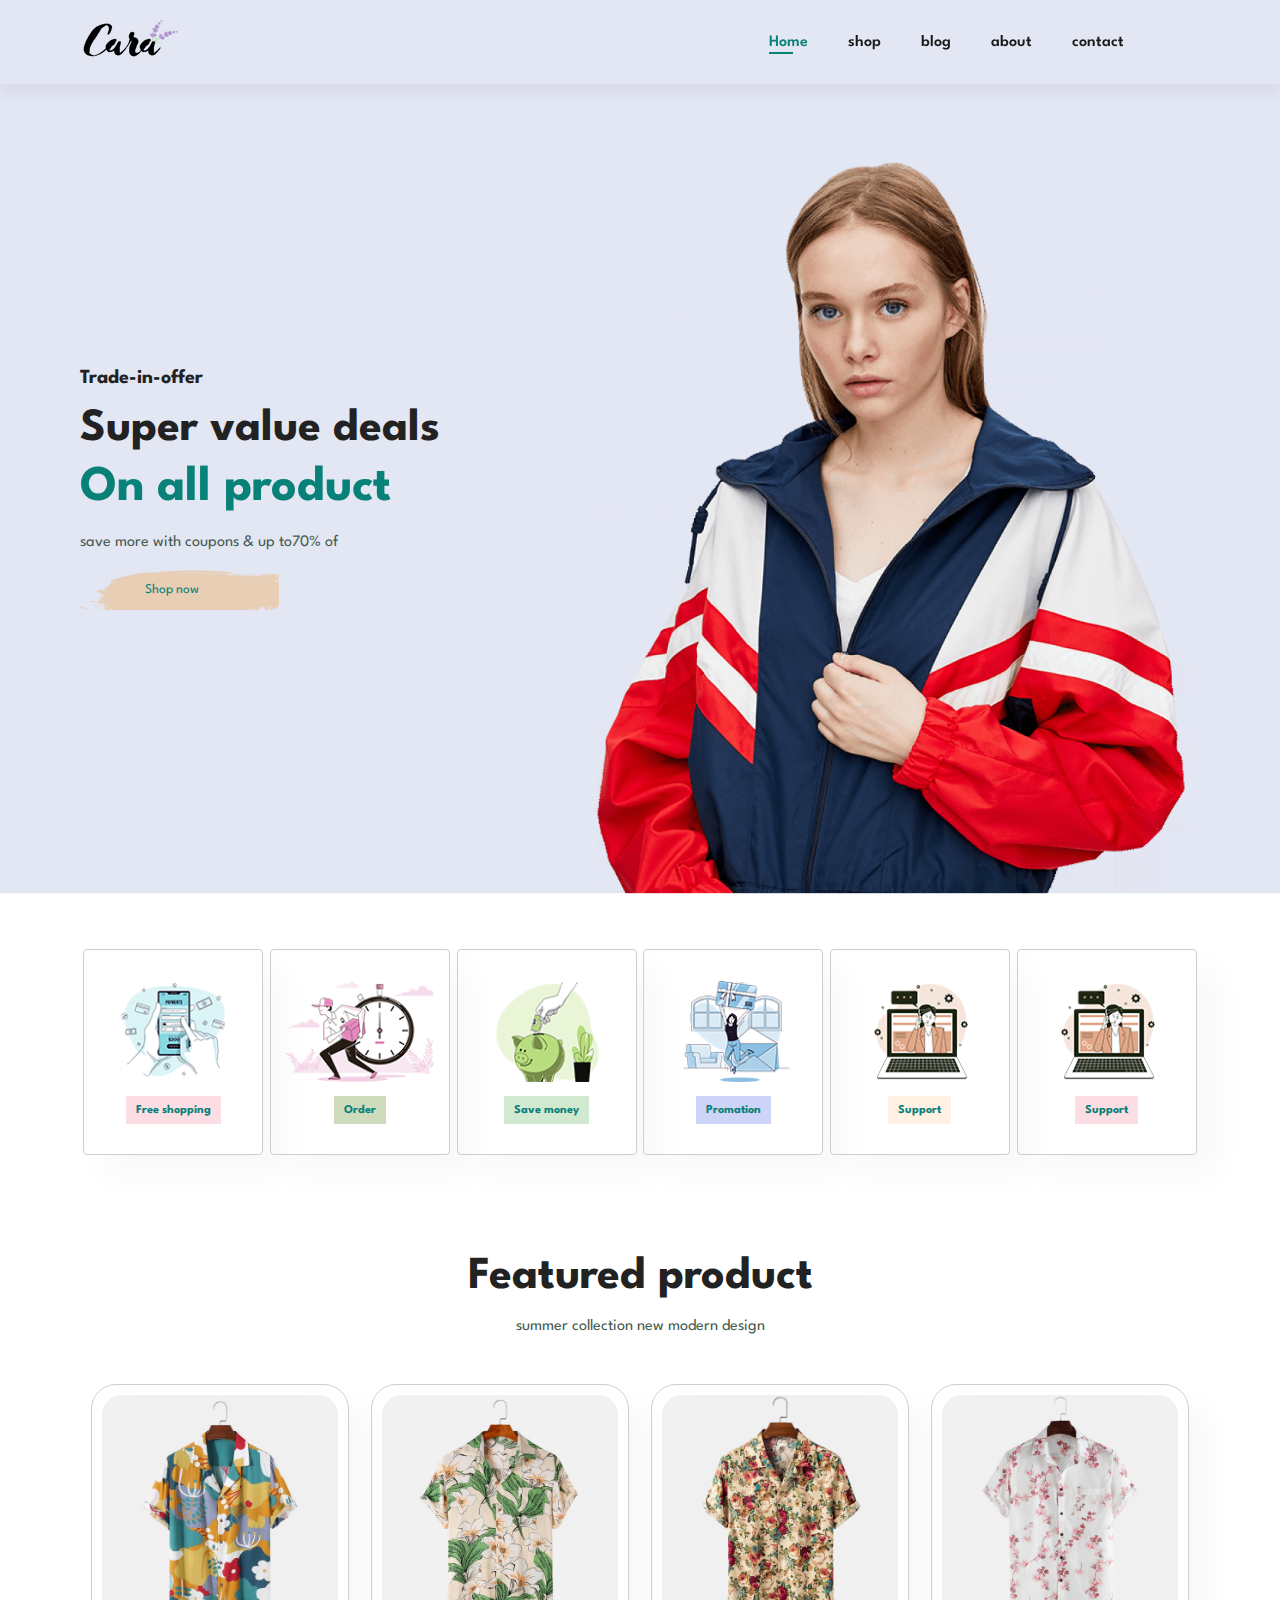
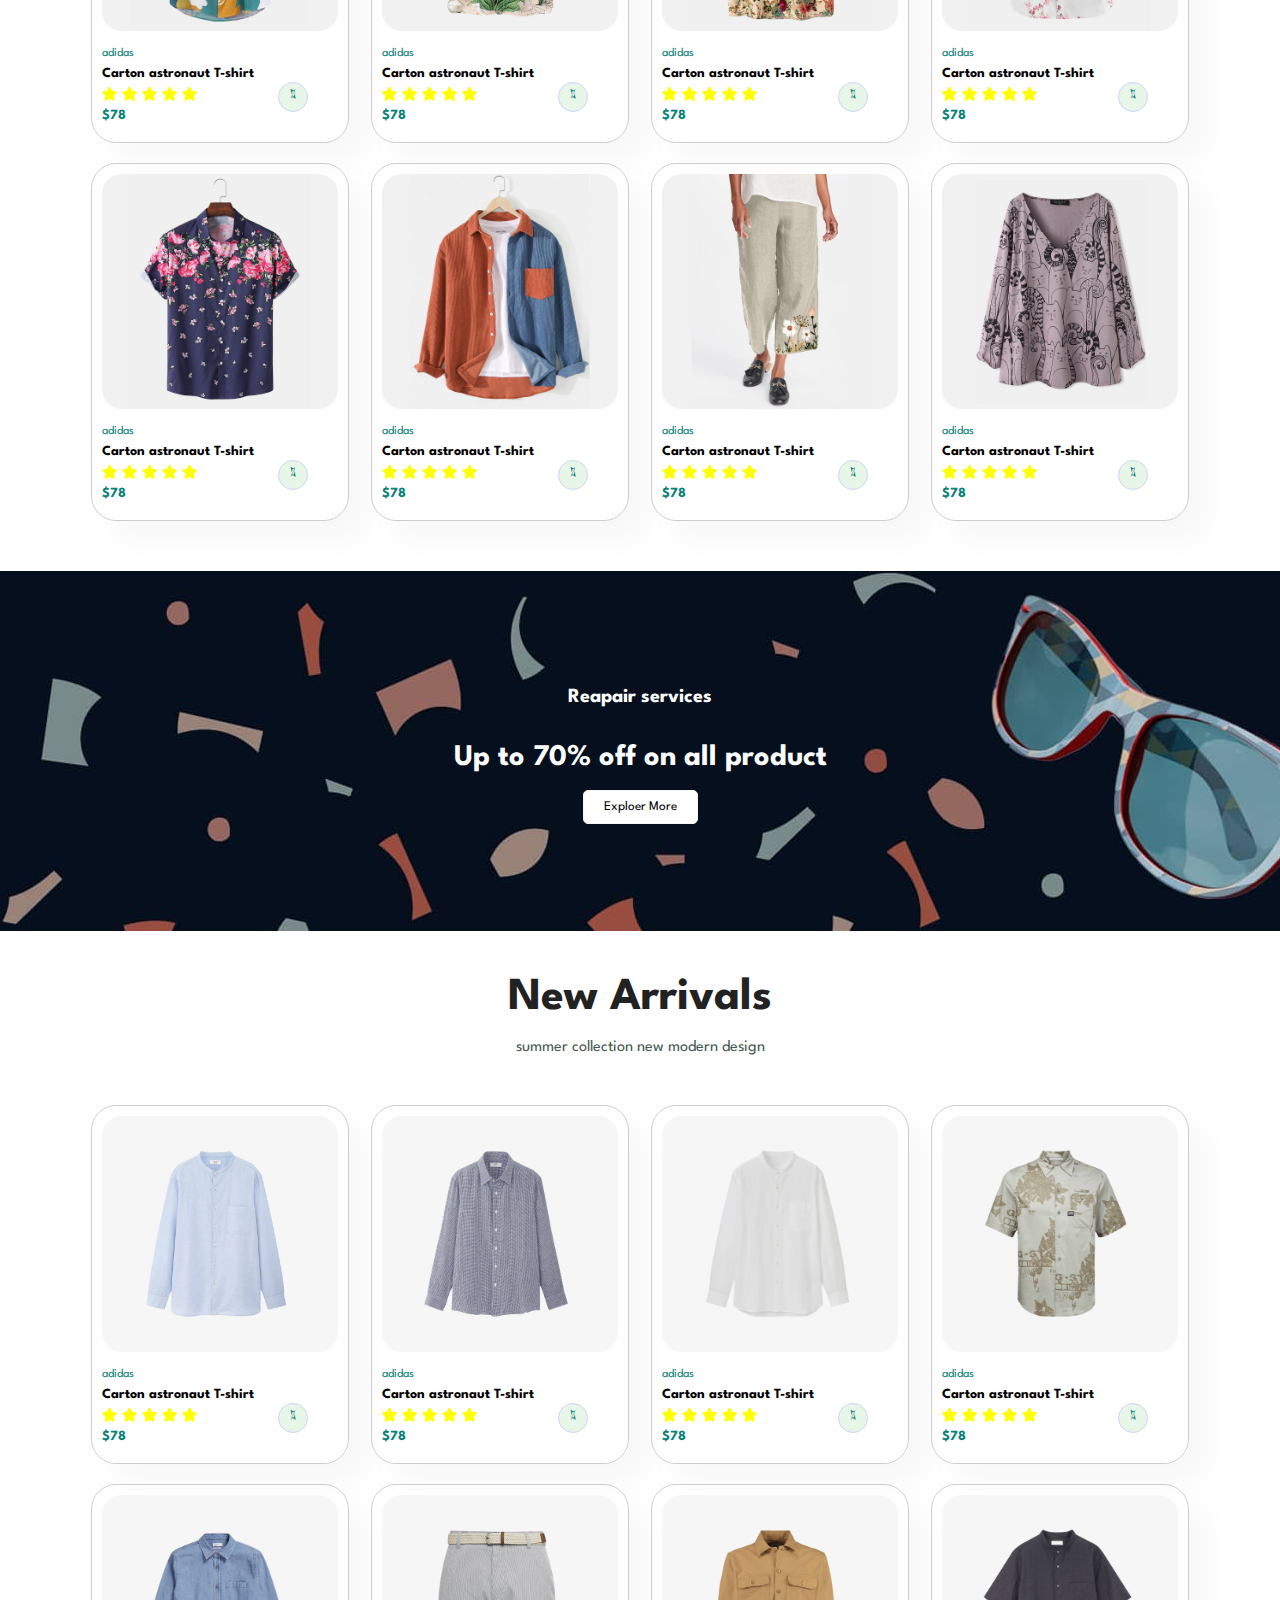
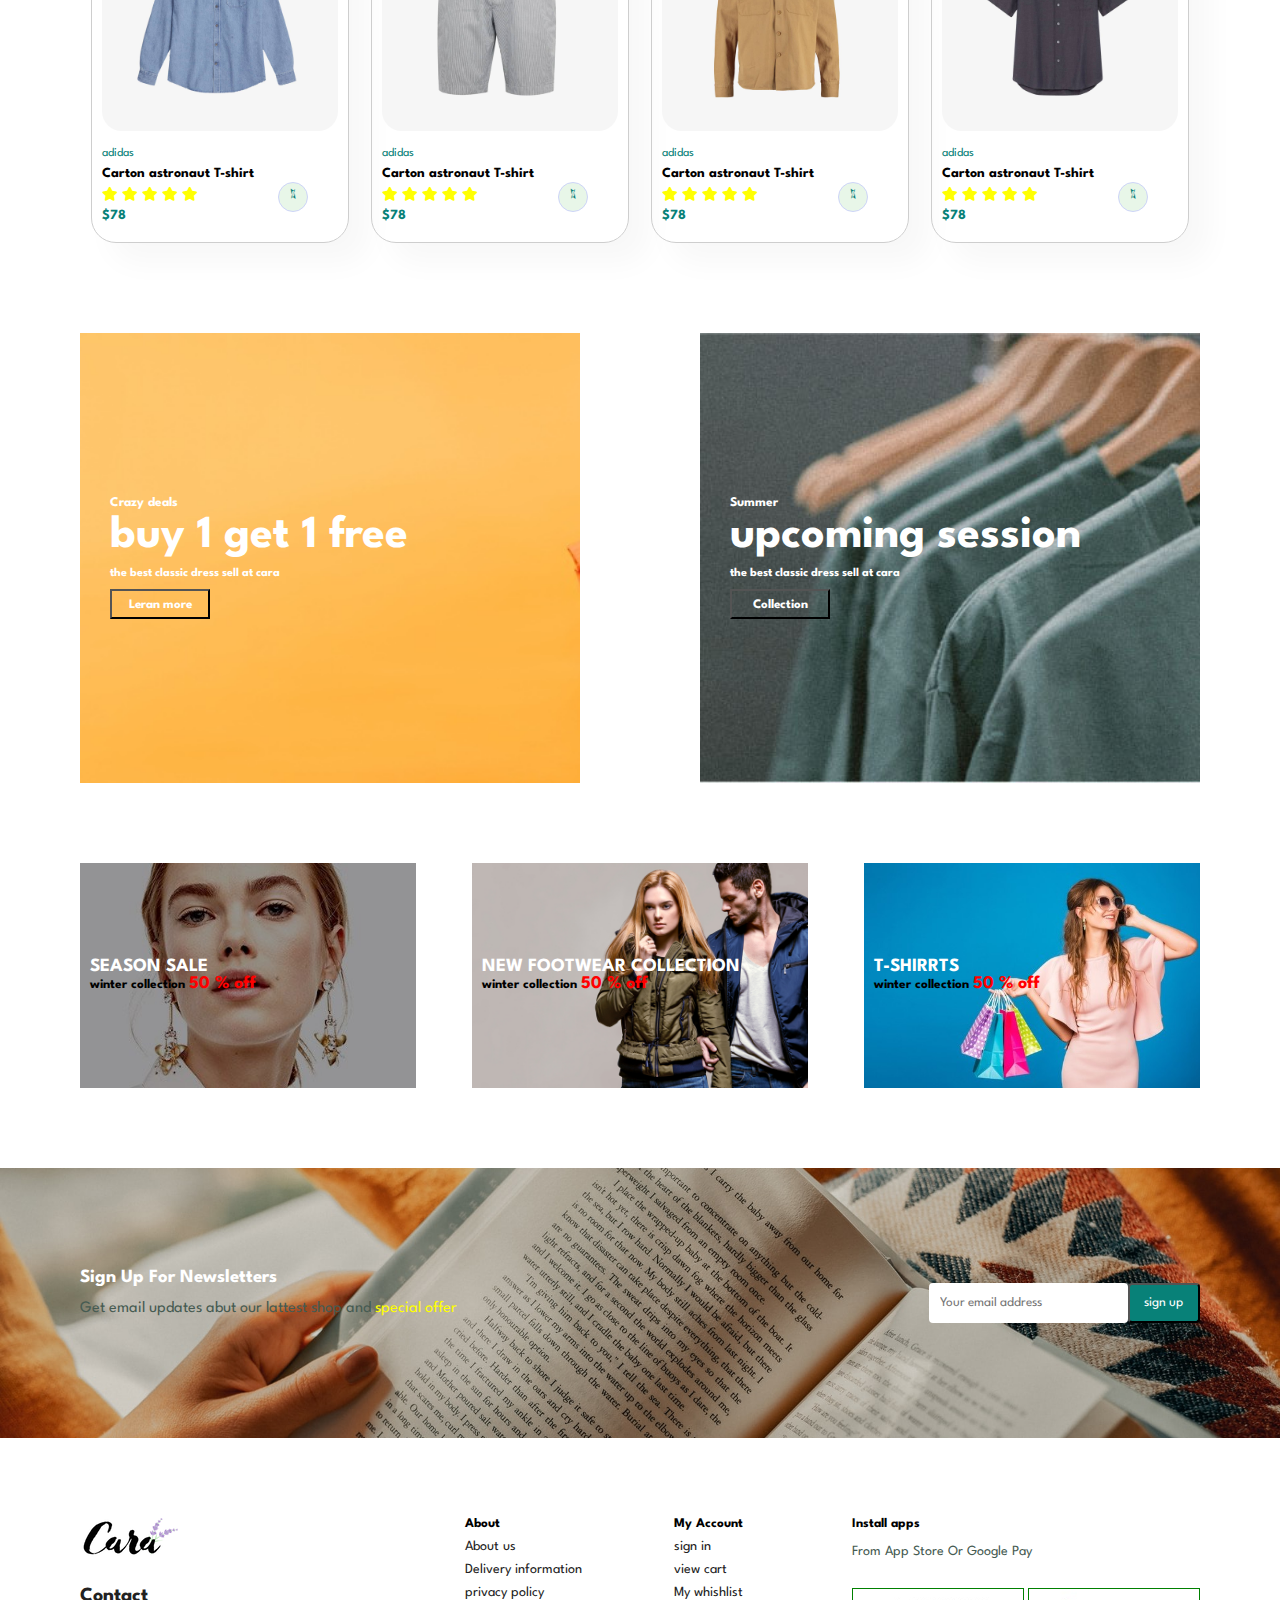
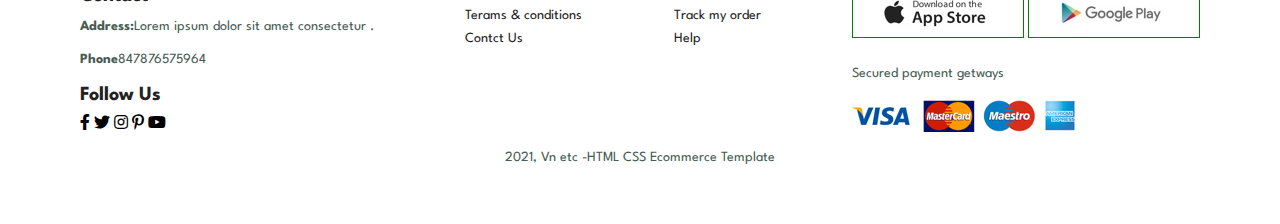
<file: E-commerce/index.html>
<!DOCTYPE html>
<html lang="en">
<head>
    <meta charset="UTF-8">
    <meta http-equiv="X-UA-Compatible" content="IE=edge">
    <meta name="viewport" content="width=device-width, initial-scale=1.0">
    <title>Document</title>
    <link rel="stylesheet" href="https://pro.fontawesome.com/releases/v5.10.0/css/all.css" />
    <link rel="stylesheet" href="./style.css">
</head>
<body>
    <section id="header">
        <a href=""><img src="./logo.png" alt=""></a>

        <div>
            <ul id="navbar">
                <li><a class="active"  href="index.html">Home</a></li>
                <li><a href="shop.html">shop</a></li>
                <li><a href="blog.html">blog</a></li>
                <li><a href="about.html">about</a></li>
                <li><a href="contact.html">contact</a></li>
                <li><a href="cart.html"><i class="far fa-shopping-bag"></i></a></li>
                <a href="#" id="close"><i class="fas fa-times"></i></a>
            </ul>
        </div>

        <div id="mobile">
            <i  id="bar" class="fas fa-outdent"></i>
        </div>
    </section>
    
    <!-- <i class="far fa-shopping-bag"></i> -->

    <section id="middle">
        <h4>Trade-in-offer</h4>
        <h2>Super value deals</h2>
        <h1>On all product</h1>
        <p>save more with coupons & up to70% of</p>
        <button>Shop now</button>
    </section>

    <section id="features" class="section-p1">
        <div class="fbox">
            <img src="./features/f1.png" alt="">
            <h6>Free shopping</h6>
        </div>
        <div class="fbox">
            <img src="./features/f2.png" alt="">
            <h6>Order</h6>
        </div>
        <div class="fbox">
            <img src="./features/f3.png" alt="">
            <h6>Save money</h6>
        </div>
        <div class="fbox">
            <img src="./features/f4.png" alt="">
            <h6>Promation</h6>
        </div>
        

        <div class="fbox">
            <img src="./features/f6.png" alt="">
            <h6>Support</h6>
        </div>

        
        <div class="fbox">
            <img src="./features/f6.png" alt="">
            <h6>Support</h6>
        </div>
    </section>

    <section id="product1" class="section-p1">
        <h2>Featured product</h2>
        <p>summer collection new modern design</p>
        <div class="container">
            <div class="pro">
                 <img src="./products/f1.jpg" alt="">

                 <div class="des">
                 <span>adidas</span>
                 <h5>Carton astronaut T-shirt</h5>
                
                
                 <div class="star">
                    <i class="fas fa-star"></i>
                    <i class="fas fa-star"></i>
                    <i class="fas fa-star"></i>
                    <i class="fas fa-star"></i>
                    <i class="fas fa-star"></i>
                 </div>
                 <h4>$78</h4>
                </div>
                 <a href="#"><i class="fal fa-shopping-cart cart"></i></a>
                
            </div>

            <div class="pro">
                <img src="./products/f2.jpg" alt="">

                <div class="des">
                <span>adidas</span>
                <h5>Carton astronaut T-shirt</h5>
               
               
                <div class="star">
                   <i class="fas fa-star"></i>
                   <i class="fas fa-star"></i>
                   <i class="fas fa-star"></i>
                   <i class="fas fa-star"></i>
                   <i class="fas fa-star"></i>
                </div>
                <h4>$78</h4>
               </div>
                <a href="#"><i class="fal fa-shopping-cart cart"></i></a>
               
           </div>

           <div class="pro">
            <img src="./products/f3.jpg" alt="">

            <div class="des">
            <span>adidas</span>
            <h5>Carton astronaut T-shirt</h5>
           
           
            <div class="star">
               <i class="fas fa-star"></i>
               <i class="fas fa-star"></i>
               <i class="fas fa-star"></i>
               <i class="fas fa-star"></i>
               <i class="fas fa-star"></i>
            </div>
            <h4>$78</h4>
           </div>
            <a href="#"><i class="fal fa-shopping-cart cart"></i></a>
           
       </div>

       <div class="pro">
        <img src="./products/f4.jpg" alt="">

        <div class="des">
        <span>adidas</span>
        <h5>Carton astronaut T-shirt</h5>
       
       
        <div class="star">
           <i class="fas fa-star"></i>
           <i class="fas fa-star"></i>
           <i class="fas fa-star"></i>
           <i class="fas fa-star"></i>
           <i class="fas fa-star"></i>
        </div>
        <h4>$78</h4>
       </div>
        <a href="#"><i class="fal fa-shopping-cart cart"></i></a>
       
   </div>
   <div class="pro">
    <img src="./products/f5.jpg" alt="">

    <div class="des">
    <span>adidas</span>
    <h5>Carton astronaut T-shirt</h5>
   
   
    <div class="star">
       <i class="fas fa-star"></i>
       <i class="fas fa-star"></i>
       <i class="fas fa-star"></i>
       <i class="fas fa-star"></i>
       <i class="fas fa-star"></i>
    </div>
    <h4>$78</h4>
   </div>
    <a href="#"><i class="fal fa-shopping-cart cart"></i></a>
   
</div>
<div class="pro">
    <img src="./products/f6.jpg" alt="">

    <div class="des">
    <span>adidas</span>
    <h5>Carton astronaut T-shirt</h5>
   
   
    <div class="star">
       <i class="fas fa-star"></i>
       <i class="fas fa-star"></i>
       <i class="fas fa-star"></i>
       <i class="fas fa-star"></i>
       <i class="fas fa-star"></i>
    </div>
    <h4>$78</h4>
   </div>
    <a href="#"><i class="fal fa-shopping-cart cart"></i></a>
   
</div>
<div class="pro">
    <img src="./products/f7.jpg" alt="">

    <div class="des">
    <span>adidas</span>
    <h5>Carton astronaut T-shirt</h5>
   
   
    <div class="star">
       <i class="fas fa-star"></i>
       <i class="fas fa-star"></i>
       <i class="fas fa-star"></i>
       <i class="fas fa-star"></i>
       <i class="fas fa-star"></i>
    </div>
    <h4>$78</h4>
   </div>
    <a href="#"><i class="fal fa-shopping-cart cart"></i></a>
   
</div>
<div class="pro">
    <img src="./products/f8.jpg" alt="">

    <div class="des">
    <span>adidas</span>
    <h5>Carton astronaut T-shirt</h5>
   
   
    <div class="star">
       <i class="fas fa-star"></i>
       <i class="fas fa-star"></i>
       <i class="fas fa-star"></i>
       <i class="fas fa-star"></i>
       <i class="fas fa-star"></i>
    </div>
    <h4>$78</h4>
   </div>
    <a href="#"><i class="fal fa-shopping-cart cart"></i></a>
   
          </div>
    </section>

    

    <section id="banner" class="section-p1">
            <div class="content">
                 <h6>Reapair services</h6>
                 <h1>Up to <span>70% off </span>on all product</h1>
                 <button class="btn" >Exploer More</button>
            </div>

    </section>
    
    <section id="product1" class="section-p1">
        <h2>New Arrivals</h2>
        <p>summer collection new modern design</p>
        <div class="container">
            <div class="pro">
                 <img src="./products/n1.jpg" alt="">

                 <div class="des">
                 <span>adidas</span>
                 <h5>Carton astronaut T-shirt</h5>
                
                
                 <div class="star">
                    <i class="fas fa-star"></i>
                    <i class="fas fa-star"></i>
                    <i class="fas fa-star"></i>
                    <i class="fas fa-star"></i>
                    <i class="fas fa-star"></i>
                 </div>
                 <h4>$78</h4>
                </div>
                 <a href="#"><i class="fal fa-shopping-cart cart"></i></a>
                
            </div>

            <div class="pro">
                <img src="./products/n2.jpg" alt="">

                <div class="des">
                <span>adidas</span>
                <h5>Carton astronaut T-shirt</h5>
               
               
                <div class="star">
                   <i class="fas fa-star"></i>
                   <i class="fas fa-star"></i>
                   <i class="fas fa-star"></i>
                   <i class="fas fa-star"></i>
                   <i class="fas fa-star"></i>
                </div>
                <h4>$78</h4>
               </div>
                <a href="#"><i class="fal fa-shopping-cart cart"></i></a>
               
           </div>

           <div class="pro">
            <img src="./products/n3.jpg" alt="">

            <div class="des">
            <span>adidas</span>
            <h5>Carton astronaut T-shirt</h5>
           
           
            <div class="star">
               <i class="fas fa-star"></i>
               <i class="fas fa-star"></i>
               <i class="fas fa-star"></i>
               <i class="fas fa-star"></i>
               <i class="fas fa-star"></i>
            </div>
            <h4>$78</h4>
           </div>
            <a href="#"><i class="fal fa-shopping-cart cart"></i></a>
           
       </div>

       <div class="pro">
        <img src="./products/n4.jpg" alt="">

        <div class="des">
        <span>adidas</span>
        <h5>Carton astronaut T-shirt</h5>
       
       
        <div class="star">
           <i class="fas fa-star"></i>
           <i class="fas fa-star"></i>
           <i class="fas fa-star"></i>
           <i class="fas fa-star"></i>
           <i class="fas fa-star"></i>
        </div>
        <h4>$78</h4>
       </div>
        <a href="#"><i class="fal fa-shopping-cart cart"></i></a>
       
   </div>
   <div class="pro">
    <img src="./products/n5.jpg" alt="">

    <div class="des">
    <span>adidas</span>
    <h5>Carton astronaut T-shirt</h5>
   
   
    <div class="star">
       <i class="fas fa-star"></i>
       <i class="fas fa-star"></i>
       <i class="fas fa-star"></i>
       <i class="fas fa-star"></i>
       <i class="fas fa-star"></i>
    </div>
    <h4>$78</h4>
   </div>
    <a href="#"><i class="fal fa-shopping-cart cart"></i></a>
   
</div>
<div class="pro">
    <img src="./products/n6.jpg" alt="">

    <div class="des">
    <span>adidas</span>
    <h5>Carton astronaut T-shirt</h5>
   
   
    <div class="star">
       <i class="fas fa-star"></i>
       <i class="fas fa-star"></i>
       <i class="fas fa-star"></i>
       <i class="fas fa-star"></i>
       <i class="fas fa-star"></i>
    </div>
    <h4>$78</h4>
   </div>
    <a href="#"><i class="fal fa-shopping-cart cart"></i></a>
   
</div>
<div class="pro">
    <img src="./products/n7.jpg" alt="">

    <div class="des">
    <span>adidas</span>
    <h5>Carton astronaut T-shirt</h5>
   
   
    <div class="star">
       <i class="fas fa-star"></i>
       <i class="fas fa-star"></i>
       <i class="fas fa-star"></i>
       <i class="fas fa-star"></i>
       <i class="fas fa-star"></i>
    </div>
    <h4>$78</h4>
   </div>
    <a href="#"><i class="fal fa-shopping-cart cart"></i></a>
   
</div>
<div class="pro">
    <img src="./products/n8.jpg" alt="">

    <div class="des">
    <span>adidas</span>
    <h5>Carton astronaut T-shirt</h5>
   
   
    <div class="star">
       <i class="fas fa-star"></i>
       <i class="fas fa-star"></i>
       <i class="fas fa-star"></i>
       <i class="fas fa-star"></i>
       <i class="fas fa-star"></i>
    </div>
    <h4>$78</h4>
   </div>
    <a href="#"><i class="fal fa-shopping-cart cart"></i></a>
   
          </div>

          
    </section>

    <section id="sbanner" class="section-p1">
        <div class="baner-box ">
            <h5>Crazy deals</h5>
            <h2>buy 1 get 1 free</h2>
            <h6>the best classic dress sell at cara</h6>
            <button class="sb-btn">Leran more</button>
        </div>

        <div class="baner-box  coll">
            <h5>Summer</h5>
            <h2>upcoming session</h2>
            <h6>the best classic dress sell at cara</h6>
            <button class="sb-btn">Collection</button>
        </div>
    </section>

    <section id="text-banner" class="section-p1">
        <div class="text-box">
            <h3>SEASON SALE</h3>
            <h5>winter collection <span>50 % off</span></h5>
        </div>

        <div class="text-box b4">
            <h3>NEW FOOTWEAR COLLECTION</h3>
            <h5>winter collection <span>50 % off</span></h5>
        </div>

        <div class="text-box b18">
            <h3>T-SHIRRTS</h3>
            <h5>winter collection <span>50 % off</span></h5>
        </div>
    </section>

<section id="news"class=" section-p1  section-m1" >
        <div class="news-box  ">
            <h3>Sign Up For Newsletters</h3>
            <p>Get email updates abut our lattest shop and <span>special offer</span> </p>
        </div>
            <div class="form">
               <input type="email" name="" id="input" placeholder="Your email address"><button>sign up</button>
            </div>
       
    </section>

   <footer class="section-p1">
    <div class="contact details">
        <img  id="logo"   src="./logo.png" alt="">
        <h4>Contact</h4>
       <p><strong>Address:</strong>Lorem ipsum dolor sit amet consectetur . </p>
       <p><strong>Phone</strong>847876575964</p>

       <div class="follow">
        <h4>Follow Us</h4>
        <div class="icon">
            <i class="fab fa-facebook-f"></i>
            <i class="fab fa-twitter"></i>
            <i class="fab fa-instagram"></i>
            <i class="fab fa-pinterest-p"></i>
            <i class="fab fa-youtube"></i>
        </div>
       </div>
    </div>
       <div class="about" >
       
            <h5>About</h5>
            <a href="">About us</a>
            <a href="">Delivery information</a>
            <a href="">privacy policy</a>
            <a href="">Terams & conditions</a>
            <a href="">Contct Us</a>
       
       </div>

       
       <div class="about">
       
            <h5>My Account</h5>
            <a href="">sign in</a>
            <a href="">view cart</a>
            <a href="">My whishlist</a>
            <a href="">Track my order</a>
            <a href="">Help</a>
       
       </div>

       <div class="install">
                
        <h5>Install apps</h5>

        <p>From App Store Or Google Pay</p>
        <img src="./pay/app.jpg" alt="" class="img">
        <img src="./pay/play.jpg" alt="" class="img">
        

        <p>Secured payment getways</p>

        <img src="./pay/pay.png" alt="">
       </div>

<div class="copyright">
    <p>  2021, Vn etc -HTML CSS Ecommerce Template</p>
</div>
 
   </footer>
    <script src="script.js"></script>
</body>
</html>
</file>
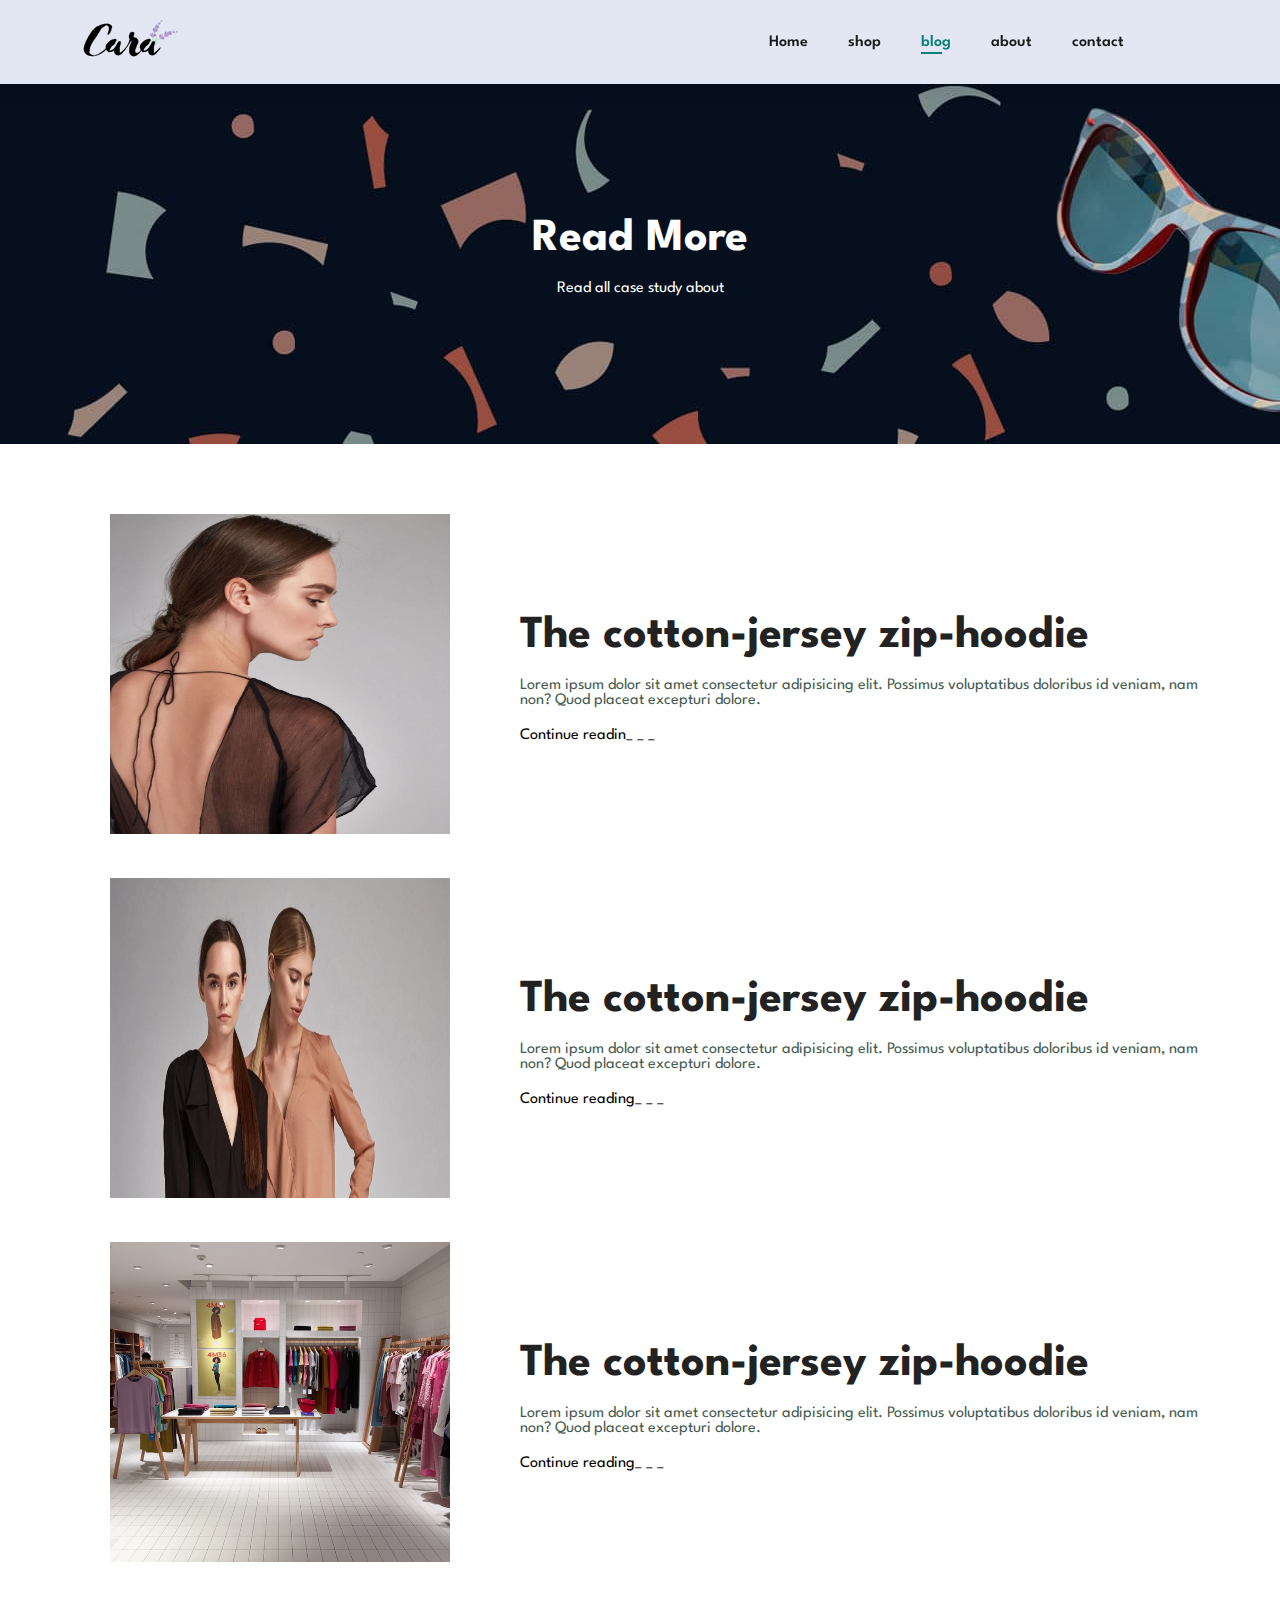
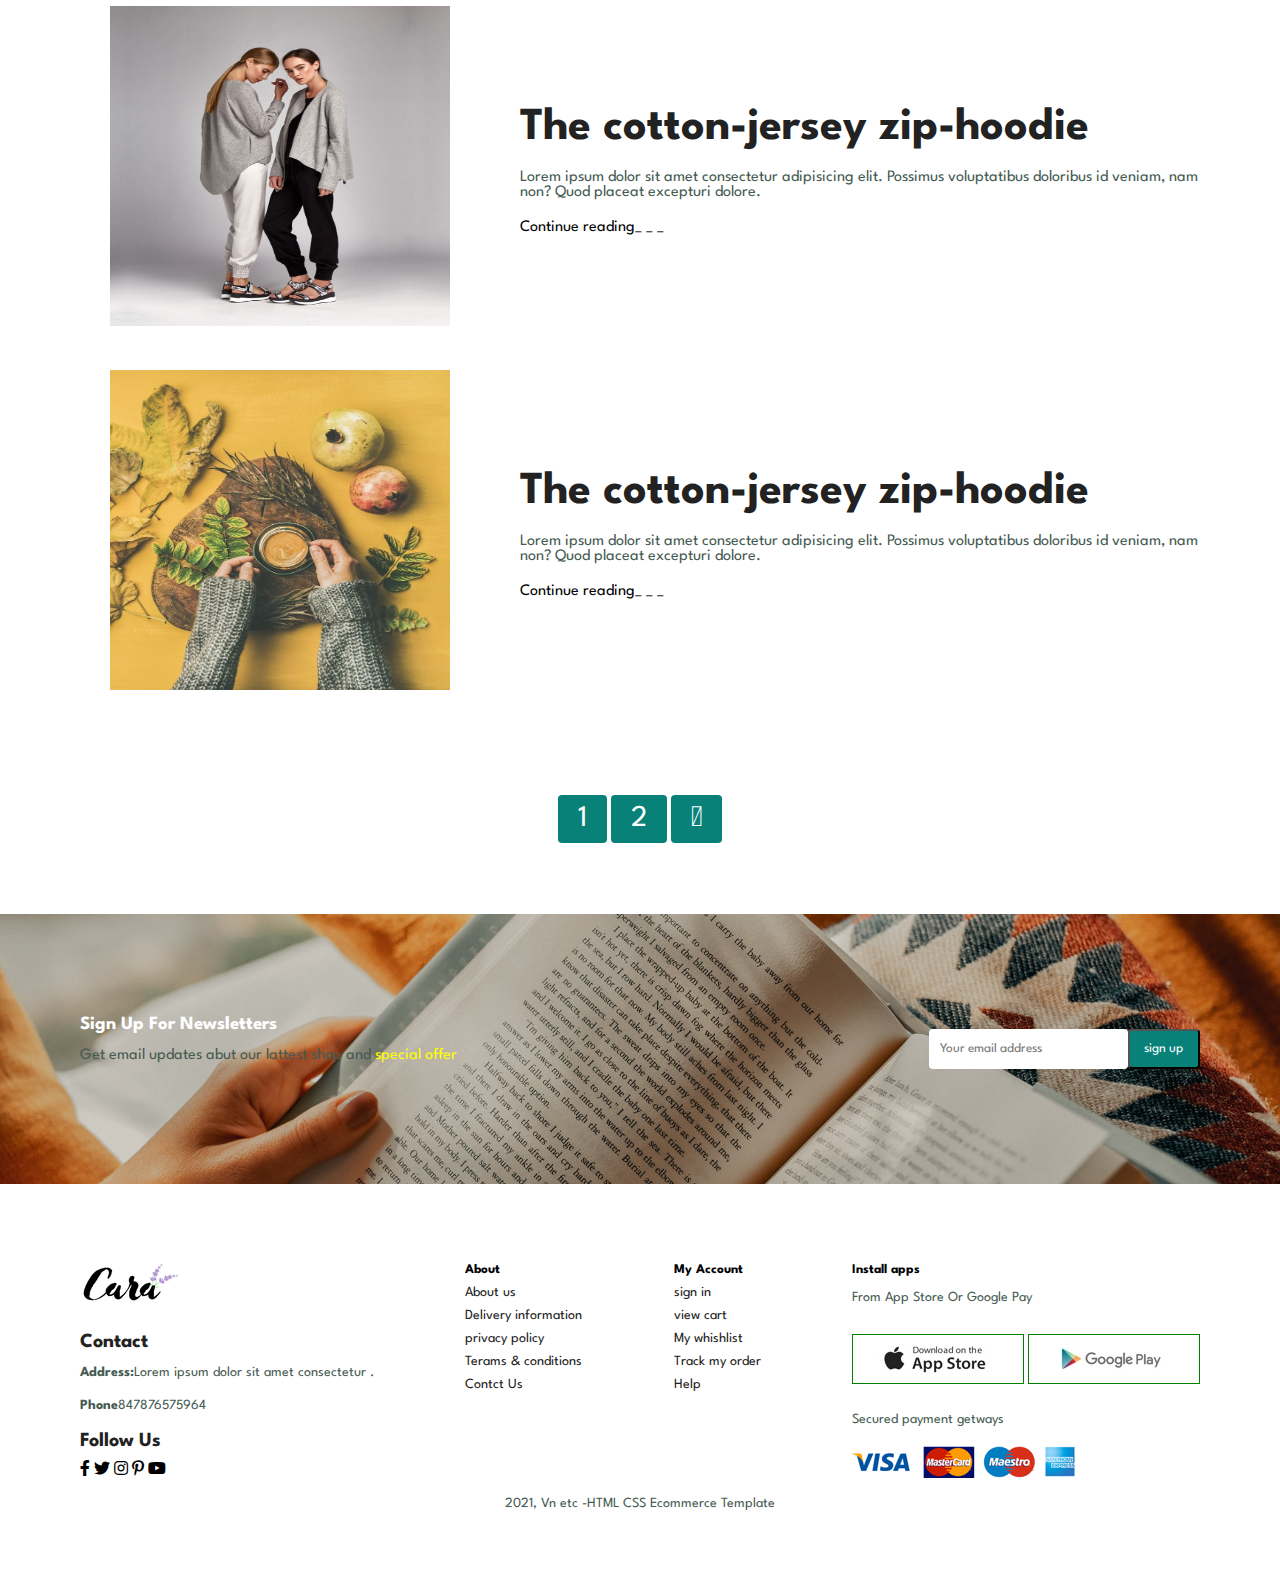
<file: E-commerce/blog.html>
<!DOCTYPE html>
<html lang="en">
<head>
    <meta charset="UTF-8">
    <meta name="viewport" content="width=device-width, initial-scale=1.0">
    <title>Document</title>
    <link rel="stylesheet" href="https://pro.fontawesome.com/releases/v5.10.0/css/all.css" />

    <link rel="stylesheet" href="./style.css">
</head>


<body>


    <section id="header">
        <a href=""><img src="./logo.png" alt=""></a>

        <div>
            <ul id="navbar">
                <li><a   href="index.html">Home</a></li>
                <li><a  href="shop.html">shop</a></li>
                <li><a  class="active" href="blog.html">blog</a></li>
                <li><a href="about.html">about</a></li>
                <li><a href="contact.html">contact</a></li>
                <li><a href="cart.html"><i class="far fa-shopping-bag"></i></a></li>
                <a href="#" id="close"><i class="fas fa-times"></i></a>
            </ul>
        </div>

        <div id="mobile">
            <i  id="bar" class="fas fa-outdent"></i>
        </div>
    </section>
    <section id="shmiddle" class="section-p1 blog-img">
        
        <h2>Read More</h2>
        
        <p>Read all case study about</p>
        
    </section>

    <section id="bcontainer" >
        <div class="box">
            <div class="fimg">
                <img src="./blog/b1.jpg" alt="">
            </div>

            <div class="fcontent">
                <h2>The cotton-jersey zip-hoodie</h2>

                <p>Lorem ipsum dolor sit amet consectetur adipisicing elit. Possimus voluptatibus doloribus id veniam, nam non? Quod placeat excepturi dolore.</p>

                <a href="#">Continue readin_ _ _</a>
                
            </div>

        </div>

        <div class="box">
            <div class="fimg">
                <img src="./blog/b2.jpg" alt="">
            </div>

            <div class="fcontent">
                <h2>The cotton-jersey zip-hoodie</h2>

                <p>Lorem ipsum dolor sit amet consectetur adipisicing elit. Possimus voluptatibus doloribus id veniam, nam non? Quod placeat excepturi dolore.</p>

                <a href="#">Continue reading_ _ _</a>
                
            </div>

        </div>

        
        <div class="box">
            <div class="fimg">
                <img src="./blog/b3.jpg" alt="">
            </div>

            <div class="fcontent">
                <h2>The cotton-jersey zip-hoodie</h2>

                <p>Lorem ipsum dolor sit amet consectetur adipisicing elit. Possimus voluptatibus doloribus id veniam, nam non? Quod placeat excepturi dolore.</p>

                <a href="#">Continue reading_ _ _</a>
                
            </div>

        </div>


        
        <div class="box">
            <div class="fimg">
                <img src="./blog/b4.jpg" alt="">
            </div>

            <div class="fcontent">
                <h2>The cotton-jersey zip-hoodie</h2>

                <p>Lorem ipsum dolor sit amet consectetur adipisicing elit. Possimus voluptatibus doloribus id veniam, nam non? Quod placeat excepturi dolore.</p>

                <a href="#">Continue reading_ _ _</a>
                
            </div>

        </div>
            
        <div class="box">
            <div class="fimg">
                <img src="./blog/b6.jpg" alt="">
            </div>

            <div class="fcontent">
                <h2>The cotton-jersey zip-hoodie</h2>

                <p>Lorem ipsum dolor sit amet consectetur adipisicing elit. Possimus voluptatibus doloribus id veniam, nam non? Quod placeat excepturi dolore.</p>

                <a href="#">Continue reading_ _ _</a>
                
            </div>

        </div>
        
    </section>
    <section id="pagechange" class="section-p1">
        <a href="#">1</a>
        <a href="#">2</a>
        <a href="#"><i class="fal fa-long-arrow-alt-right"></i></a>
    </section>


    <section id="news"class=" section-p1  section-m1" >
        <div class="news-box  ">
            <h3>Sign Up For Newsletters</h3>
            <p>Get email updates abut our lattest shop and <span>special offer</span> </p>
        </div>
            <div class="form">
               <input type="email" name="" id="input" placeholder="Your email address"><button>sign up</button>
            </div>
       
    </section>
    
    <footer class="section-p1">
    <div class="contact details">
        <img  id="logo"   src="./logo.png" alt="">
        <h4>Contact</h4>
       <p><strong>Address:</strong>Lorem ipsum dolor sit amet consectetur . </p>
       <p><strong>Phone</strong>847876575964</p>
    
       <div class="follow">
        <h4>Follow Us</h4>
        <div class="icon">
            <i class="fab fa-facebook-f"></i>
            <i class="fab fa-twitter"></i>
            <i class="fab fa-instagram"></i>
            <i class="fab fa-pinterest-p"></i>
            <i class="fab fa-youtube"></i>
        </div>
       </div>
    </div>
       <div class="about" >
       
            <h5>About</h5>
            <a href="">About us</a>
            <a href="">Delivery information</a>
            <a href="">privacy policy</a>
            <a href="">Terams & conditions</a>
            <a href="">Contct Us</a>
       
       </div>
    
       
       <div class="about">
       
            <h5>My Account</h5>
            <a href="">sign in</a>
            <a href="">view cart</a>
            <a href="">My whishlist</a>
            <a href="">Track my order</a>
            <a href="">Help</a>
       
       </div>
    
       <div class="install">
                
        <h5>Install apps</h5>
    
        <p>From App Store Or Google Pay</p>
        <img src="./pay/app.jpg" alt="" class="img">
        <img src="./pay/play.jpg" alt="" class="img">
        
    
        <p>Secured payment getways</p>
    
        <img src="./pay/pay.png" alt="">
       </div>
    
    <div class="copyright">
    <p>  2021, Vn etc -HTML CSS Ecommerce Template</p>
    </div>
    
    </footer>

    <script src="./script.js"></script>
    
</body>
</html>
</file>
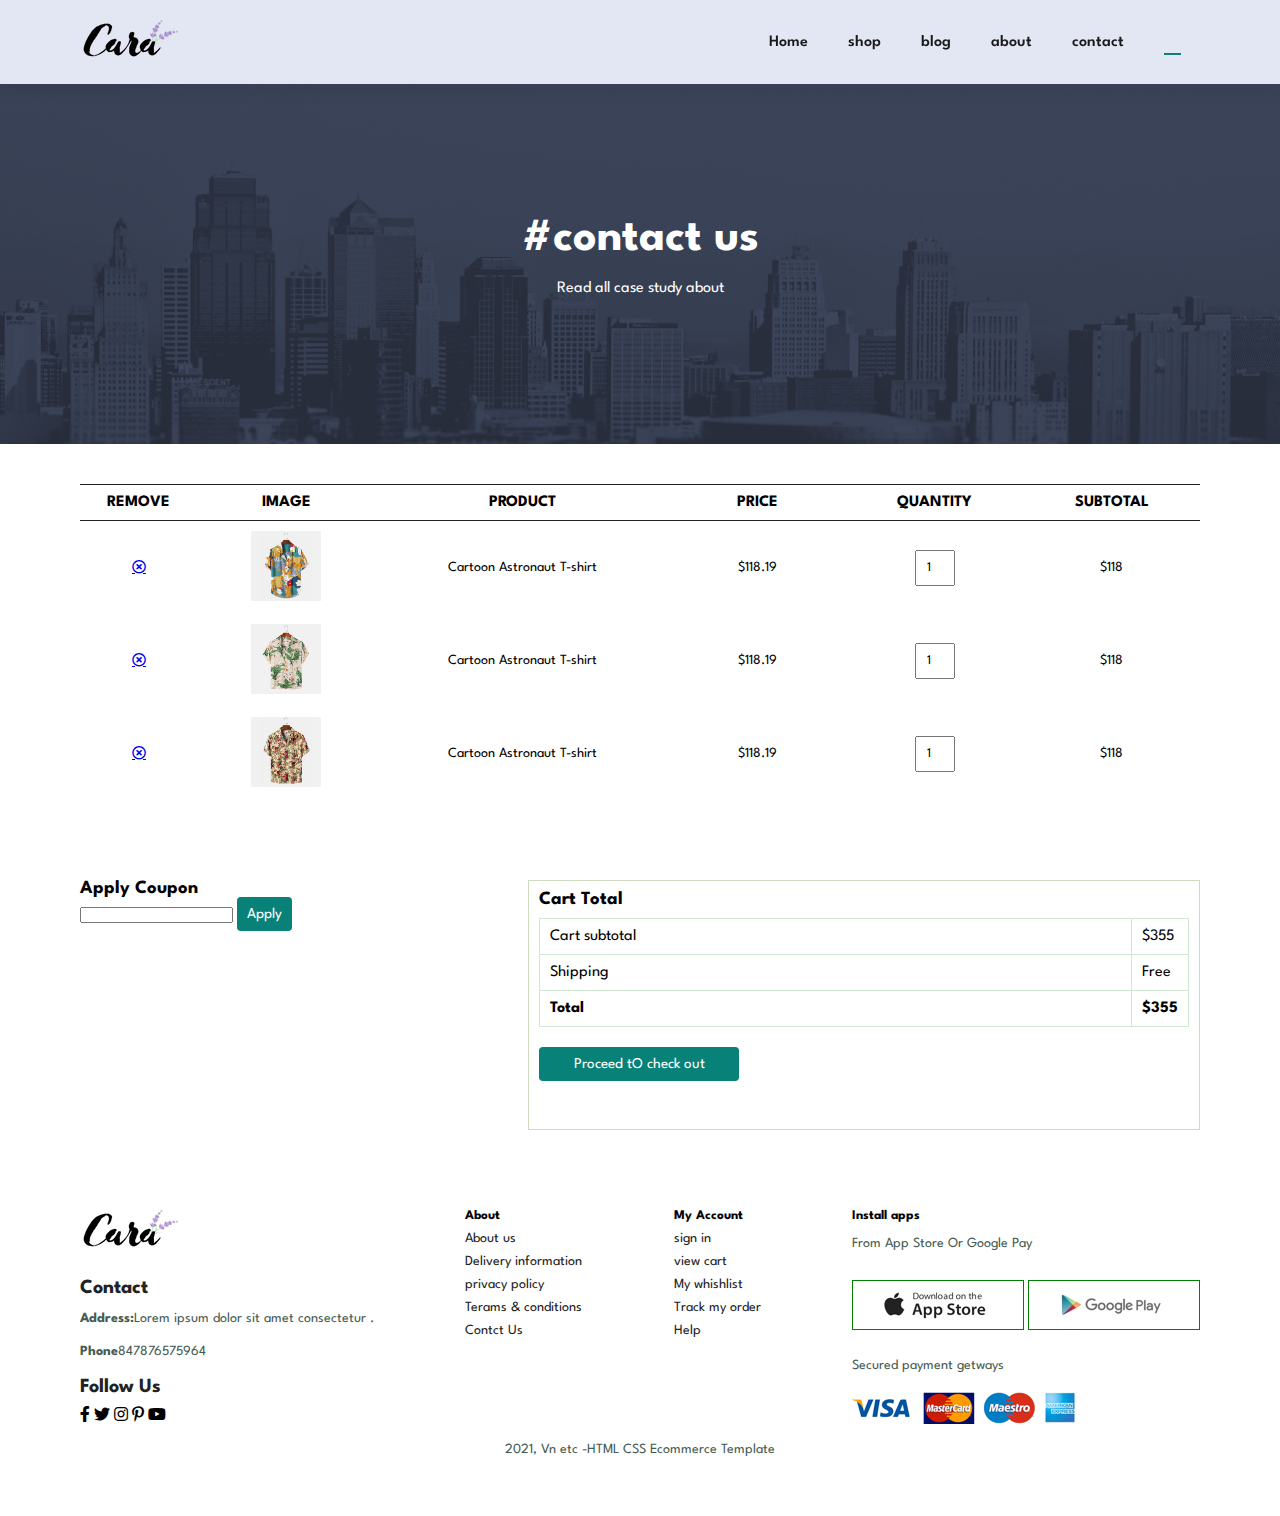
<file: E-commerce/cart.html>
<!DOCTYPE html>
<html lang="en">
<head>
    <meta charset="UTF-8">
    <meta name="viewport" content="width=device-width, initial-scale=1.0">
    <title>Document</title>
    <link rel="stylesheet" href="https://pro.fontawesome.com/releases/v5.10.0/css/all.css" />

    <link rel="stylesheet" href="./style.css">
    
</head>


<body>


    <section id="header">
        <a href=""><img src="./logo.png" alt=""></a>

        <div>
            <ul id="navbar">
                <li><a   href="index.html">Home</a></li>
                <li><a  href="shop.html">shop</a></li>
                <li><a   href="blog.html">blog</a></li>
                <li><a  href="about.html">about</a></li>
                <li><a  href="contact.html">contact</a></li>
                <li><a  class="active" href="cart.html"><i class="far fa-shopping-bag"></i></a></li>
                <a href="#" id="close"><i class="fas fa-times"></i></a>
            </ul>
        </div>

        <div id="mobile">
            <i  id="bar" class="fas fa-outdent"></i>
        </div>
    </section>
    <section id="shmiddle" class="about-img section-p1  " >
        
        <h2>#contact us</h2>
        
        <p>Read all case study about</p>
        
    </section>

  
  <section id="cart-table" class="section-p1">
    <table>
        <thead>
            <tr class="hname">
                <td>Remove</td>
                <td>Image</td>
                <td>Product</td>
                <td>Price</td>
                <td>Quantity</td>
                <td>Subtotal</td>
            </tr>
        </thead>

        <tbody>
           <tr class="tdetails">
            <td><a href="#" class="far fa-times-circle"></a></td>
            <td><img src="./products/f1.jpg" alt=""></td>
            <td class="q">Cartoon Astronaut T-shirt</td>
            <td>$118.19</td>
            <td><input type="number" name="" id="" value="1"></td>
            <td>$118</td>
           </tr>

           <tr class="tdetails">
            <td><a href="#" class="far fa-times-circle"></a></td>
            <td><img src="./products/f2.jpg" alt=""></td>
            <td class="q">Cartoon Astronaut T-shirt</td>
            <td>$118.19</td>
            <td><input type="number" name="" id="" value="1"></td>
            <td>$118</td>
           </tr>

           <tr class="tdetails">
            <td><a href="#" class="far fa-times-circle"></a></td>
            <td><img src="./products/f3.jpg" alt=""></td>
            <td class="q">Cartoon Astronaut T-shirt</td>
            <td>$118.19</td>
            <td><input type="number" name="" id="" value="1"></td>
            <td>$118</td>
           </tr>
        </tbody>
    </table>


  </section>

  <section id="coupon"  class="section-p1">
          <div class="acoupon">
            <h3>Apply Coupon</h3>
            <div>
            <input type="text" name="" id="">
            <button class="btn">Apply</button>
        </div>
          </div>

          <div class="total">
            <div class="ftotal">
            <h3>Cart Total</h3>
            <table>
                <tr>
                    <td>Cart subtotal</td>
                    <td>$355</td>
                </tr>
                
                <tr> <td>Shipping</td>
                    <td>Free</td></tr>
                  
                

                <tr>
                    
                   <td><strong>Total</strong></td>
                   <td><strong>$355</strong></td>
                </tr>
            </table>
            <button class="btn">Proceed tO check out</button>
        </div>
          </div>
  </section>
   
    <footer class="section-p1">
    <div class="contact details">
        <img  id="logo"   src="./logo.png" alt="">
        <h4>Contact</h4>
       <p><strong>Address:</strong>Lorem ipsum dolor sit amet consectetur . </p>
       <p><strong>Phone</strong>847876575964</p>
    
       <div class="follow">
        <h4>Follow Us</h4>
        <div class="icon">
            <i class="fab fa-facebook-f"></i>
            <i class="fab fa-twitter"></i>
            <i class="fab fa-instagram"></i>
            <i class="fab fa-pinterest-p"></i>
            <i class="fab fa-youtube"></i>
        </div>
       </div>
    </div>
       <div class="about" >
       
            <h5>About</h5>
            <a href="">About us</a>
            <a href="">Delivery information</a>
            <a href="">privacy policy</a>
            <a href="">Terams & conditions</a>
            <a href="">Contct Us</a>
       
       </div>
    
       
       <div class="about">
       
            <h5>My Account</h5>
            <a href="">sign in</a>
            <a href="">view cart</a>
            <a href="">My whishlist</a>
            <a href="">Track my order</a>
            <a href="">Help</a>
       
       </div>
    
       <div class="install">
                
        <h5>Install apps</h5>
    
        <p>From App Store Or Google Pay</p>
        <img src="./pay/app.jpg" alt="" class="img">
        <img src="./pay/play.jpg" alt="" class="img">
        
    
        <p>Secured payment getways</p>
    
        <img src="./pay/pay.png" alt="">
       </div>
    
    <div class="copyright">
    <p>  2021, Vn etc -HTML CSS Ecommerce Template</p>
    </div>
    
    </footer>

    <script src="./script.js"></script>
    
</body>
</html>
</file>
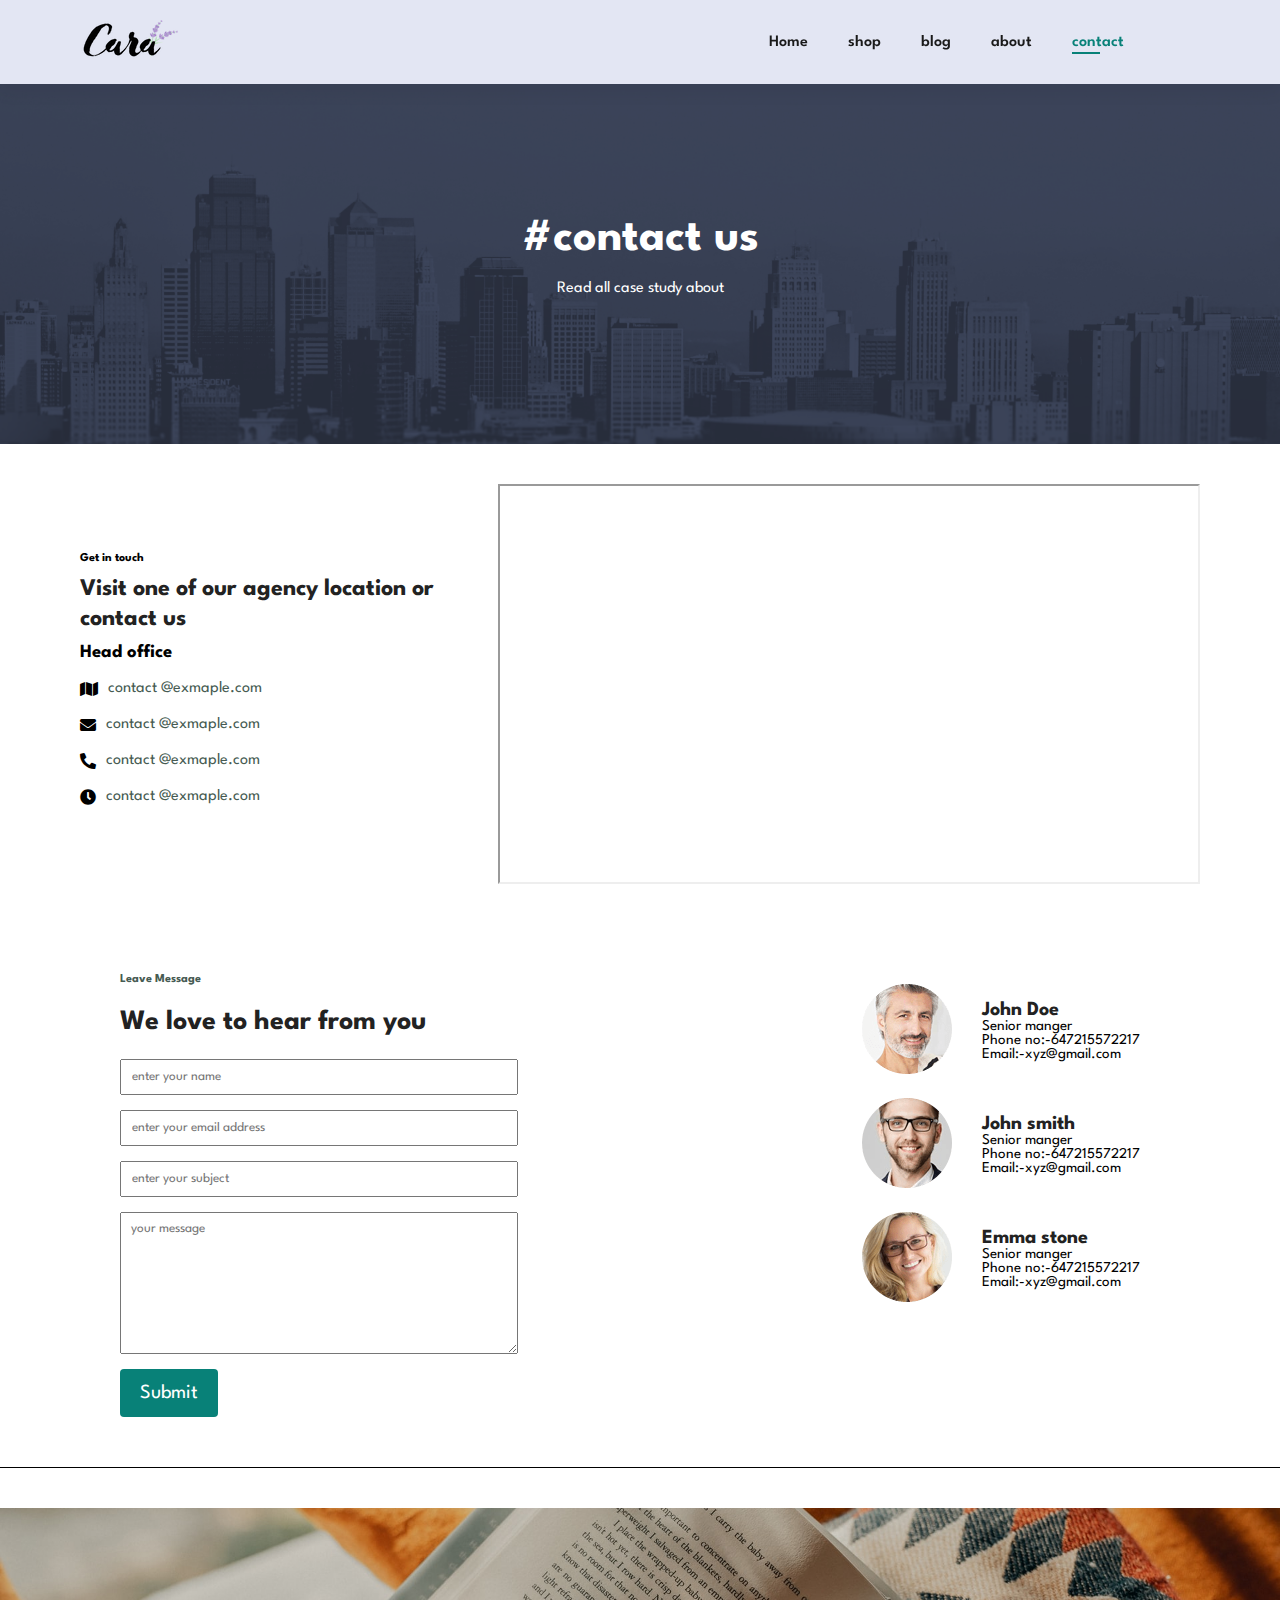
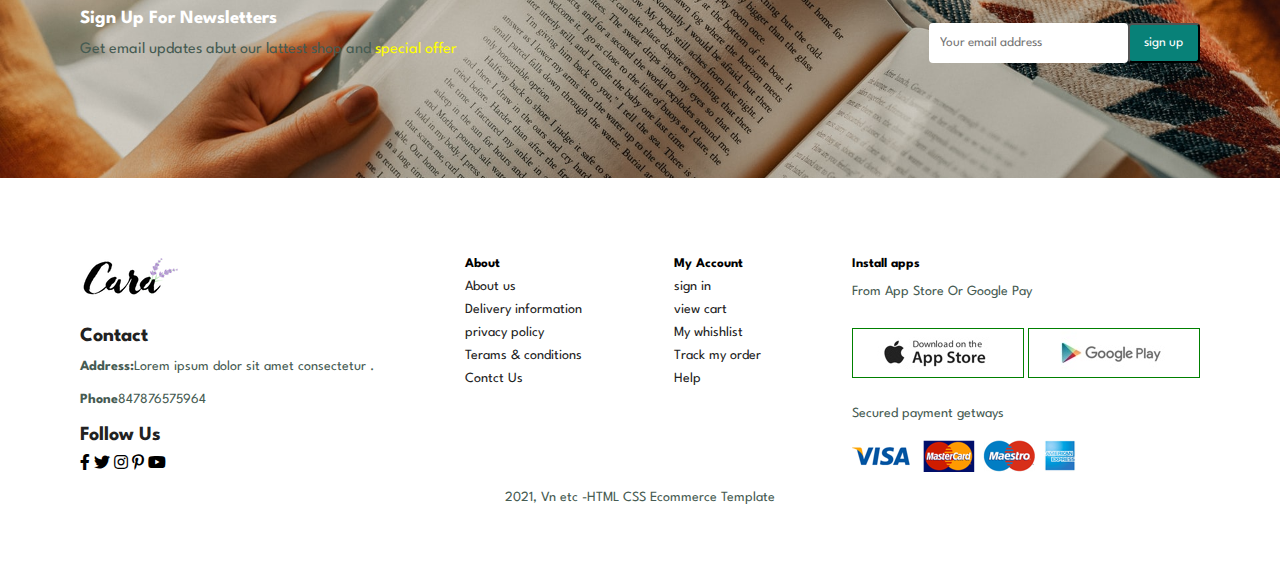
<file: E-commerce/contact.html>
<!DOCTYPE html>
<html lang="en">
<head>
    <meta charset="UTF-8">
    <meta name="viewport" content="width=device-width, initial-scale=1.0">
    <title>Document</title>
    <link rel="stylesheet" href="https://pro.fontawesome.com/releases/v5.10.0/css/all.css" />

    <link rel="stylesheet" href="./style.css">
    
</head>


<body>


    <section id="header">
        <a href=""><img src="./logo.png" alt=""></a>

        <div>
            <ul id="navbar">
                <li><a   href="index.html">Home</a></li>
                <li><a  href="shop.html">shop</a></li>
                <li><a   href="blog.html">blog</a></li>
                <li><a  href="about.html">about</a></li>
                <li><a class="active" href="contact.html">contact</a></li>
                <li><a href="cart.html"><i class="far fa-shopping-bag"></i></a></li>
                <a href="#" id="close"><i class="fas fa-times"></i></a>
            </ul>
        </div>

        <div id="mobile">
            <i  id="bar" class="fas fa-outdent"></i>
        </div>
    </section>
    <section id="shmiddle" class="about-img section-p1  " >
        
        <h2>#contact us</h2>
        
        <p>Read all case study about</p>
        
    </section>

    <section id="ccontainer" class=" section-p1">
       
            <div class="con-details">
                <h6>Get in touch</h6>
                <h2>Visit one of our agency location or contact us</h2>
                <h3>Head office</h3>

                <div class="mor-details">
                    <li><i class="far fa-map"></i>
                    <p>contact @exmaple.com</p>
                </li>

                    <li><i class="far fa-envelope"></i>
                        <p>contact @exmaple.com</p>
                    </li>

                  <li><i class="far fa-phone-alt"></i>
                            <p>contact @exmaple.com</p>
                    </li>

                     <li><i class="far fa-clock"></i>
                                <p>contact @exmaple.com</p>
                     </li>

                </div>

            </div>     
            
            <div class="map-details">
                <iframe src="https://www.google.com/maps/d/embed?mid=1eF2UVSVoOdEx74OQ7l-l8YDLQ24&hl=en_US&ehbc=2E312F" width="640" height="480"></iframe>
            </div>
            

    </section>

    <section id="cform" class="section-p1">
        
        <div class="f-details">
                 <h6>Leave Message</h6>
                 <h2>We love to hear from you</h2>
            <input type="text" name="" id="" placeholder="enter your name"><br>
             <input type="email" name="" id="" placeholder="enter your email address"><br>
             <input type="text" name="" id="" placeholder="enter your subject"><br>
             <textarea name="" id="" cols="30" rows="10" placeholder="your message"></textarea>

             <button class="cbtn">Submit</button>
        </div>
        <div class="membare" >
           <div class="m1">
            <div class="im">
                <img src="./people/1.png" alt="">
            </div>
            <div class="mname">
                <h4>John Doe</h4>
                <span>Senior manger</span><br>
                <span>Phone no:-647215572217</span><br>
                <span>Email:-xyz@gmail.com</span><br>
            </div>
           </div>

           <div class="m1">
            <div class="im">
                <img src="./people/2.png" alt="">
            </div>
            <div class="mname">
                <h4>John smith</h4>
                <span>Senior manger</span><br>
                <span>Phone no:-647215572217</span><br>
                <span>Email:-xyz@gmail.com</span><br>
            </div>
           </div>

           <div class="m1">
            <div class="im">
                <img src="./people/3.png" alt="">
            </div>
            <div class="mname">
                <h4>Emma stone</h4>
                <span>Senior manger</span><br>
                <span>Phone no:-647215572217</span><br>
                <span>Email:-xyz@gmail.com</span><br>
            </div>
           </div>
        </div>
    </section>

  
    <section id="news"class=" section-p1  section-m1" >
        <div class="news-box  ">
            <h3>Sign Up For Newsletters</h3>
            <p>Get email updates abut our lattest shop and <span>special offer</span> </p>
        </div>
            <div class="form">
               <input type="email" name="" id="input" placeholder="Your email address"><button>sign up</button>
            </div>
       
    </section>
    <footer class="section-p1">
    <div class="contact details">
        <img  id="logo"   src="./logo.png" alt="">
        <h4>Contact</h4>
       <p><strong>Address:</strong>Lorem ipsum dolor sit amet consectetur . </p>
       <p><strong>Phone</strong>847876575964</p>
    
       <div class="follow">
        <h4>Follow Us</h4>
        <div class="icon">
            <i class="fab fa-facebook-f"></i>
            <i class="fab fa-twitter"></i>
            <i class="fab fa-instagram"></i>
            <i class="fab fa-pinterest-p"></i>
            <i class="fab fa-youtube"></i>
        </div>
       </div>
    </div>
       <div class="about" >
       
            <h5>About</h5>
            <a href="">About us</a>
            <a href="">Delivery information</a>
            <a href="">privacy policy</a>
            <a href="">Terams & conditions</a>
            <a href="">Contct Us</a>
       
       </div>
    
       
       <div class="about">
       
            <h5>My Account</h5>
            <a href="">sign in</a>
            <a href="">view cart</a>
            <a href="">My whishlist</a>
            <a href="">Track my order</a>
            <a href="">Help</a>
       
       </div>
    
       <div class="install">
                
        <h5>Install apps</h5>
    
        <p>From App Store Or Google Pay</p>
        <img src="./pay/app.jpg" alt="" class="img">
        <img src="./pay/play.jpg" alt="" class="img">
        
    
        <p>Secured payment getways</p>
    
        <img src="./pay/pay.png" alt="">
       </div>
    
    <div class="copyright">
    <p>  2021, Vn etc -HTML CSS Ecommerce Template</p>
    </div>
    
    </footer>

    <script src="./script.js"></script>
    
</body>
</html>
</file>
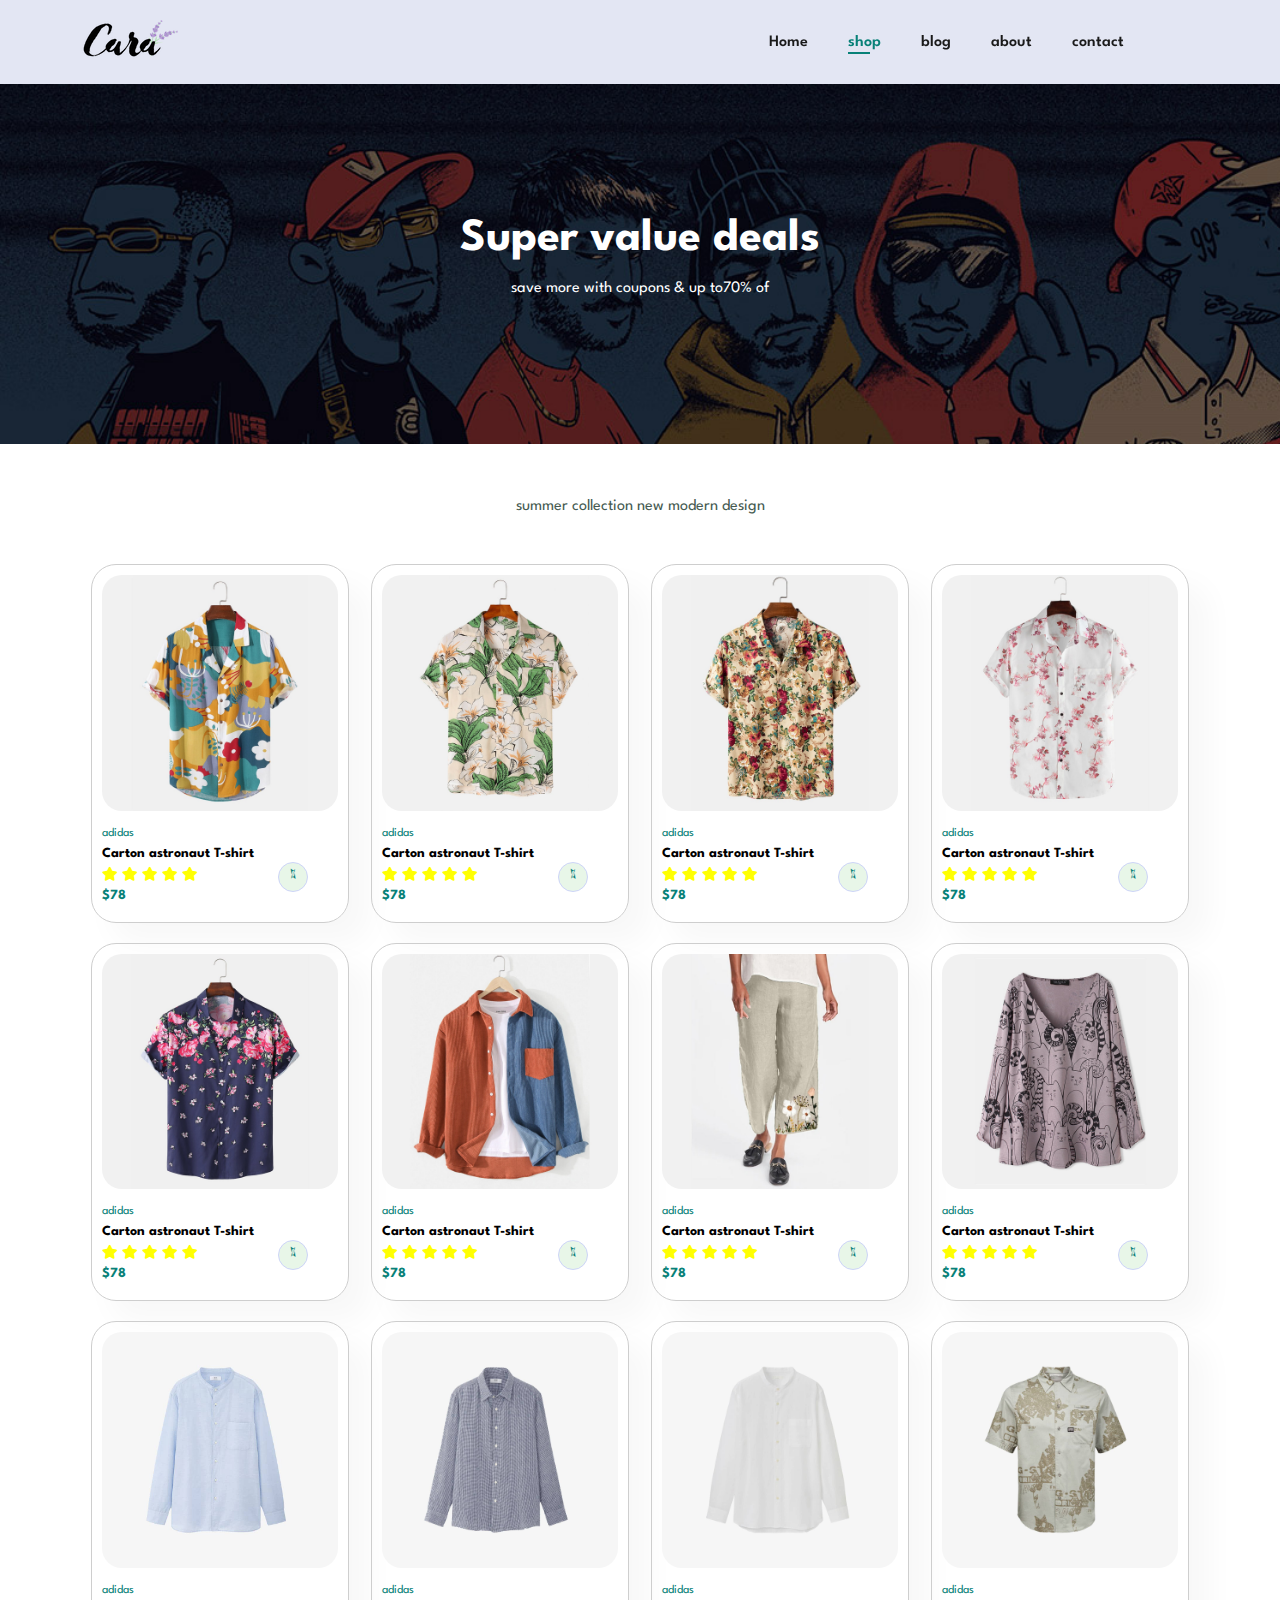
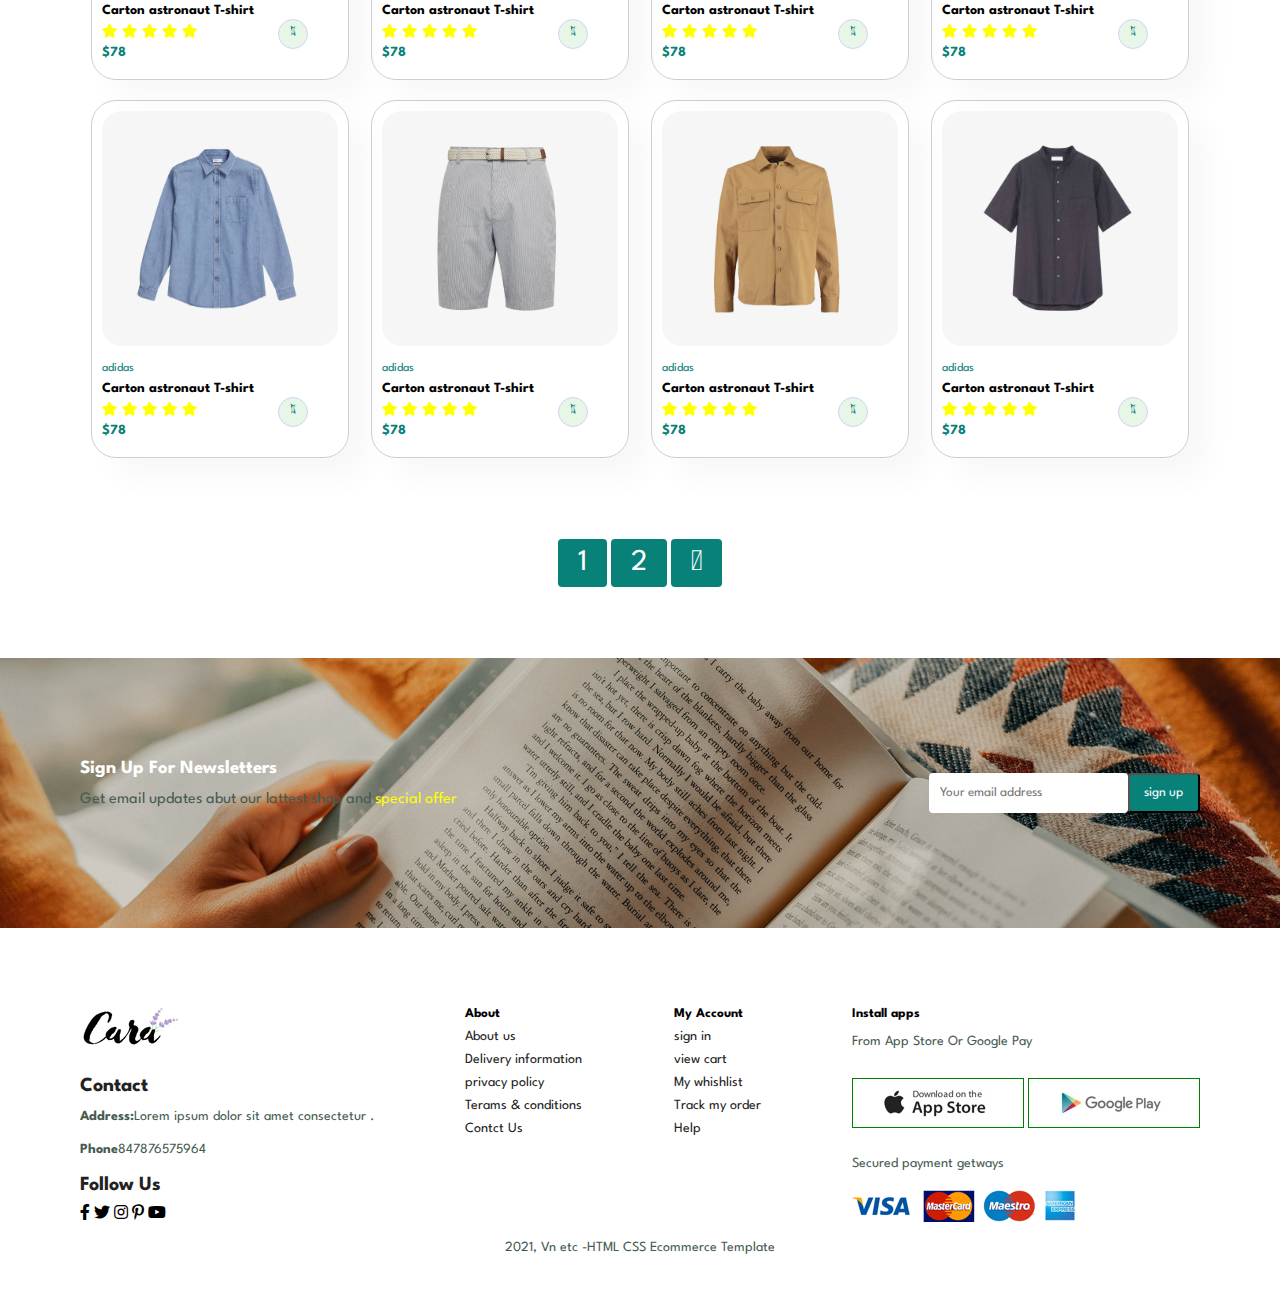
<file: E-commerce/shop.html>
<!DOCTYPE html>
<html lang="en">
<head>
    <meta charset="UTF-8">
    <meta http-equiv="X-UA-Compatible" content="IE=edge">
    <meta name="viewport" content="width=device-width, initial-scale=1.0">
    <title>Document</title>
    <link rel="stylesheet" href="https://pro.fontawesome.com/releases/v5.10.0/css/all.css" />
    <link rel="stylesheet" href="./style.css">

    
</head>

<body>
    <section id="header">
        <a href=""><img src="./logo.png" alt=""></a>

        <div>
            <ul id="navbar">
                <li><a   href="index.html">Home</a></li>
                <li><a class="active" href="shop.html">shop</a></li>
                <li><a href="blog.html">blog</a></li>
                <li><a href="about.html">about</a></li>
                <li><a href="contact.html">contact</a></li>
                <li><a href="cart.html"><i class="far fa-shopping-bag"></i></a></li>
                <a href="#" id="close"><i class="fas fa-times"></i></a>
            </ul>
        </div>

        <div id="mobile">
            <i  id="bar" class="fas fa-outdent"></i>
        </div>
    </section>
    
    <!-- <i class="far fa-shopping-bag"></i> -->

    <section id="shmiddle">
        
        <h2>Super value deals</h2>
        
        <p>save more with coupons & up to70% of</p>
        
    </section>

   

    <section id="product1" class="section-p1">
       
        <p>summer collection new modern design</p>
        <div class="container">
            <div class="pro">
                 <img src="./products/f1.jpg" alt="" onclick="window.location.href='sshop.html'">

                 <div class="des">
                 <span>adidas</span>
                 <h5>Carton astronaut T-shirt</h5>
                
                
                 <div class="star">
                    <i class="fas fa-star"></i>
                    <i class="fas fa-star"></i>
                    <i class="fas fa-star"></i>
                    <i class="fas fa-star"></i>
                    <i class="fas fa-star"></i>
                 </div>
                 <h4>$78</h4>
                </div>
                 <a href="#"><i class="fal fa-shopping-cart cart"></i></a>
                
            </div>

            
       <div class="pro">
        <img src="./products/f2.jpg" alt="">

        <div class="des">
        <span>adidas</span>
        <h5>Carton astronaut T-shirt</h5>
       
       
        <div class="star">
           <i class="fas fa-star"></i>
           <i class="fas fa-star"></i>
           <i class="fas fa-star"></i>
           <i class="fas fa-star"></i>
           <i class="fas fa-star"></i>
        </div>
        <h4>$78</h4>
       </div>
        <a href="#"><i class="fal fa-shopping-cart cart"></i></a>
       
   </div>
   <div class="pro">
    <img src="./products/f3.jpg" alt="">

    <div class="des">
    <span>adidas</span>
    <h5>Carton astronaut T-shirt</h5>
   
   
    <div class="star">
       <i class="fas fa-star"></i>
       <i class="fas fa-star"></i>
       <i class="fas fa-star"></i>
       <i class="fas fa-star"></i>
       <i class="fas fa-star"></i>
    </div>
    <h4>$78</h4>
   </div>
    <a href="#"><i class="fal fa-shopping-cart cart"></i></a>
   
</div>
<div class="pro">
    <img src="./products/f4.jpg" alt="">

    <div class="des">
    <span>adidas</span>
    <h5>Carton astronaut T-shirt</h5>
   
   
    <div class="star">
       <i class="fas fa-star"></i>
       <i class="fas fa-star"></i>
       <i class="fas fa-star"></i>
       <i class="fas fa-star"></i>
       <i class="fas fa-star"></i>
    </div>
    <h4>$78</h4>
   </div>
    <a href="#"><i class="fal fa-shopping-cart cart"></i></a>
   
</div>
<div class="pro">
    <img src="./products/f5.jpg" alt="">

    <div class="des">
    <span>adidas</span>
    <h5>Carton astronaut T-shirt</h5>
   
   
    <div class="star">
       <i class="fas fa-star"></i>
       <i class="fas fa-star"></i>
       <i class="fas fa-star"></i>
       <i class="fas fa-star"></i>
       <i class="fas fa-star"></i>
    </div>
    <h4>$78</h4>
   </div>
    <a href="#"><i class="fal fa-shopping-cart cart"></i></a>
   
</div>

<div class="pro">
    <img src="./products/f6.jpg" alt="">

    <div class="des">
    <span>adidas</span>
    <h5>Carton astronaut T-shirt</h5>
   
   
    <div class="star">
       <i class="fas fa-star"></i>
       <i class="fas fa-star"></i>
       <i class="fas fa-star"></i>
       <i class="fas fa-star"></i>
       <i class="fas fa-star"></i>
    </div>
    <h4>$78</h4>
   </div>
    <a href="#"><i class="fal fa-shopping-cart cart"></i></a>
   
</div>

<div class="pro">
    <img src="./products/f7.jpg" alt="">

    <div class="des">
    <span>adidas</span>
    <h5>Carton astronaut T-shirt</h5>
   
   
    <div class="star">
       <i class="fas fa-star"></i>
       <i class="fas fa-star"></i>
       <i class="fas fa-star"></i>
       <i class="fas fa-star"></i>
       <i class="fas fa-star"></i>
    </div>
    <h4>$78</h4>
   </div>
    <a href="#"><i class="fal fa-shopping-cart cart"></i></a>
   
</div>

<div class="pro">
    <img src="./products/f8.jpg" alt="">

    <div class="des">
    <span>adidas</span>
    <h5>Carton astronaut T-shirt</h5>
   
   
    <div class="star">
       <i class="fas fa-star"></i>
       <i class="fas fa-star"></i>
       <i class="fas fa-star"></i>
       <i class="fas fa-star"></i>
       <i class="fas fa-star"></i>
    </div>
    <h4>$78</h4>
   </div>
    <a href="#"><i class="fal fa-shopping-cart cart"></i></a>
   
</div>


<div class="pro">
    <img src="./products/n1.jpg" alt="">

    <div class="des">
    <span>adidas</span>
    <h5>Carton astronaut T-shirt</h5>
   
   
    <div class="star">
       <i class="fas fa-star"></i>
       <i class="fas fa-star"></i>
       <i class="fas fa-star"></i>
       <i class="fas fa-star"></i>
       <i class="fas fa-star"></i>
    </div>
    <h4>$78</h4>
   </div>
    <a href="#"><i class="fal fa-shopping-cart cart"></i></a>
   
</div>


            <div class="pro">
                <img src="./products/n2.jpg" alt="">

                <div class="des">
                <span>adidas</span>
                <h5>Carton astronaut T-shirt</h5>
               
               
                <div class="star">
                   <i class="fas fa-star"></i>
                   <i class="fas fa-star"></i>
                   <i class="fas fa-star"></i>
                   <i class="fas fa-star"></i>
                   <i class="fas fa-star"></i>
                </div>
                <h4>$78</h4>
               </div>
                <a href="#"><i class="fal fa-shopping-cart cart"></i></a>
               
           </div>

           <div class="pro">
            <img src="./products/n3.jpg" alt="">

            <div class="des">
            <span>adidas</span>
            <h5>Carton astronaut T-shirt</h5>
           
           
            <div class="star">
               <i class="fas fa-star"></i>
               <i class="fas fa-star"></i>
               <i class="fas fa-star"></i>
               <i class="fas fa-star"></i>
               <i class="fas fa-star"></i>
            </div>
            <h4>$78</h4>
           </div>
            <a href="#"><i class="fal fa-shopping-cart cart"></i></a>
           
       </div>

       <div class="pro">
        <img src="./products/n4.jpg" alt="">

        <div class="des">
        <span>adidas</span>
        <h5>Carton astronaut T-shirt</h5>
       
       
        <div class="star">
           <i class="fas fa-star"></i>
           <i class="fas fa-star"></i>
           <i class="fas fa-star"></i>
           <i class="fas fa-star"></i>
           <i class="fas fa-star"></i>
        </div>
        <h4>$78</h4>
       </div>
        <a href="#"><i class="fal fa-shopping-cart cart"></i></a>
       
   </div>
   <div class="pro">
    <img src="./products/n5.jpg" alt="">

    <div class="des">
    <span>adidas</span>
    <h5>Carton astronaut T-shirt</h5>
   
   
    <div class="star">
       <i class="fas fa-star"></i>
       <i class="fas fa-star"></i>
       <i class="fas fa-star"></i>
       <i class="fas fa-star"></i>
       <i class="fas fa-star"></i>
    </div>
    <h4>$78</h4>
   </div>
    <a href="#"><i class="fal fa-shopping-cart cart"></i></a>
   
</div>
<div class="pro">
    <img src="./products/n6.jpg" alt="">

    <div class="des">
    <span>adidas</span>
    <h5>Carton astronaut T-shirt</h5>
   
   
    <div class="star">
       <i class="fas fa-star"></i>
       <i class="fas fa-star"></i>
       <i class="fas fa-star"></i>
       <i class="fas fa-star"></i>
       <i class="fas fa-star"></i>
    </div>
    <h4>$78</h4>
   </div>
    <a href="#"><i class="fal fa-shopping-cart cart"></i></a>
   
</div>
<div class="pro">
    <img src="./products/n7.jpg" alt="">

    <div class="des">
    <span>adidas</span>
    <h5>Carton astronaut T-shirt</h5>
   
   
    <div class="star">
       <i class="fas fa-star"></i>
       <i class="fas fa-star"></i>
       <i class="fas fa-star"></i>
       <i class="fas fa-star"></i>
       <i class="fas fa-star"></i>
    </div>
    <h4>$78</h4>
   </div>
    <a href="#"><i class="fal fa-shopping-cart cart"></i></a>
   
</div>
<div class="pro">
    <img src="./products/n8.jpg" alt="">

    <div class="des">
    <span>adidas</span>
    <h5>Carton astronaut T-shirt</h5>
   
   
    <div class="star">
       <i class="fas fa-star"></i>
       <i class="fas fa-star"></i>
       <i class="fas fa-star"></i>
       <i class="fas fa-star"></i>
       <i class="fas fa-star"></i>
    </div>
    <h4>$78</h4>
   </div>
    <a href="#"><i class="fal fa-shopping-cart cart"></i></a>
   
          </div>
    </section>

    <section id="pagechange" class="section-p1">
        <a href="#">1</a>
        <a href="#">2</a>
        <a href="#"><i class="fal fa-long-arrow-alt-right"></i></a>
    </section>

    



<section id="news"class=" section-p1  section-m1" >
        <div class="news-box  ">
            <h3>Sign Up For Newsletters</h3>
            <p>Get email updates abut our lattest shop and <span>special offer</span> </p>
        </div>
            <div class="form">
               <input type="email" name="" id="input" placeholder="Your email address"><button>sign up</button>
            </div>
       
    </section>

   <footer class="section-p1">
    <div class="contact details">
        <img  id="logo"   src="./logo.png" alt="">
        <h4>Contact</h4>
       <p><strong>Address:</strong>Lorem ipsum dolor sit amet consectetur . </p>
       <p><strong>Phone</strong>847876575964</p>

       <div class="follow">
        <h4>Follow Us</h4>
        <div class="icon">
            <i class="fab fa-facebook-f"></i>
            <i class="fab fa-twitter"></i>
            <i class="fab fa-instagram"></i>
            <i class="fab fa-pinterest-p"></i>
            <i class="fab fa-youtube"></i>
        </div>
       </div>
    </div>
       <div class="about" >
       
            <h5>About</h5>
            <a href="">About us</a>
            <a href="">Delivery information</a>
            <a href="">privacy policy</a>
            <a href="">Terams & conditions</a>
            <a href="">Contct Us</a>
       
       </div>

       
       <div class="about">
       
            <h5>My Account</h5>
            <a href="">sign in</a>
            <a href="">view cart</a>
            <a href="">My whishlist</a>
            <a href="">Track my order</a>
            <a href="">Help</a>
       
       </div>

       <div class="install">
                
        <h5>Install apps</h5>

        <p>From App Store Or Google Pay</p>
        <img src="./pay/app.jpg" alt="" class="img">
        <img src="./pay/play.jpg" alt="" class="img">
        

        <p>Secured payment getways</p>

        <img src="./pay/pay.png" alt="">
       </div>

<div class="copyright">
    <p>  2021, Vn etc -HTML CSS Ecommerce Template</p>
</div>
 
   </footer>
    <script src="script.js"></script>
</body>
</html>
</file>
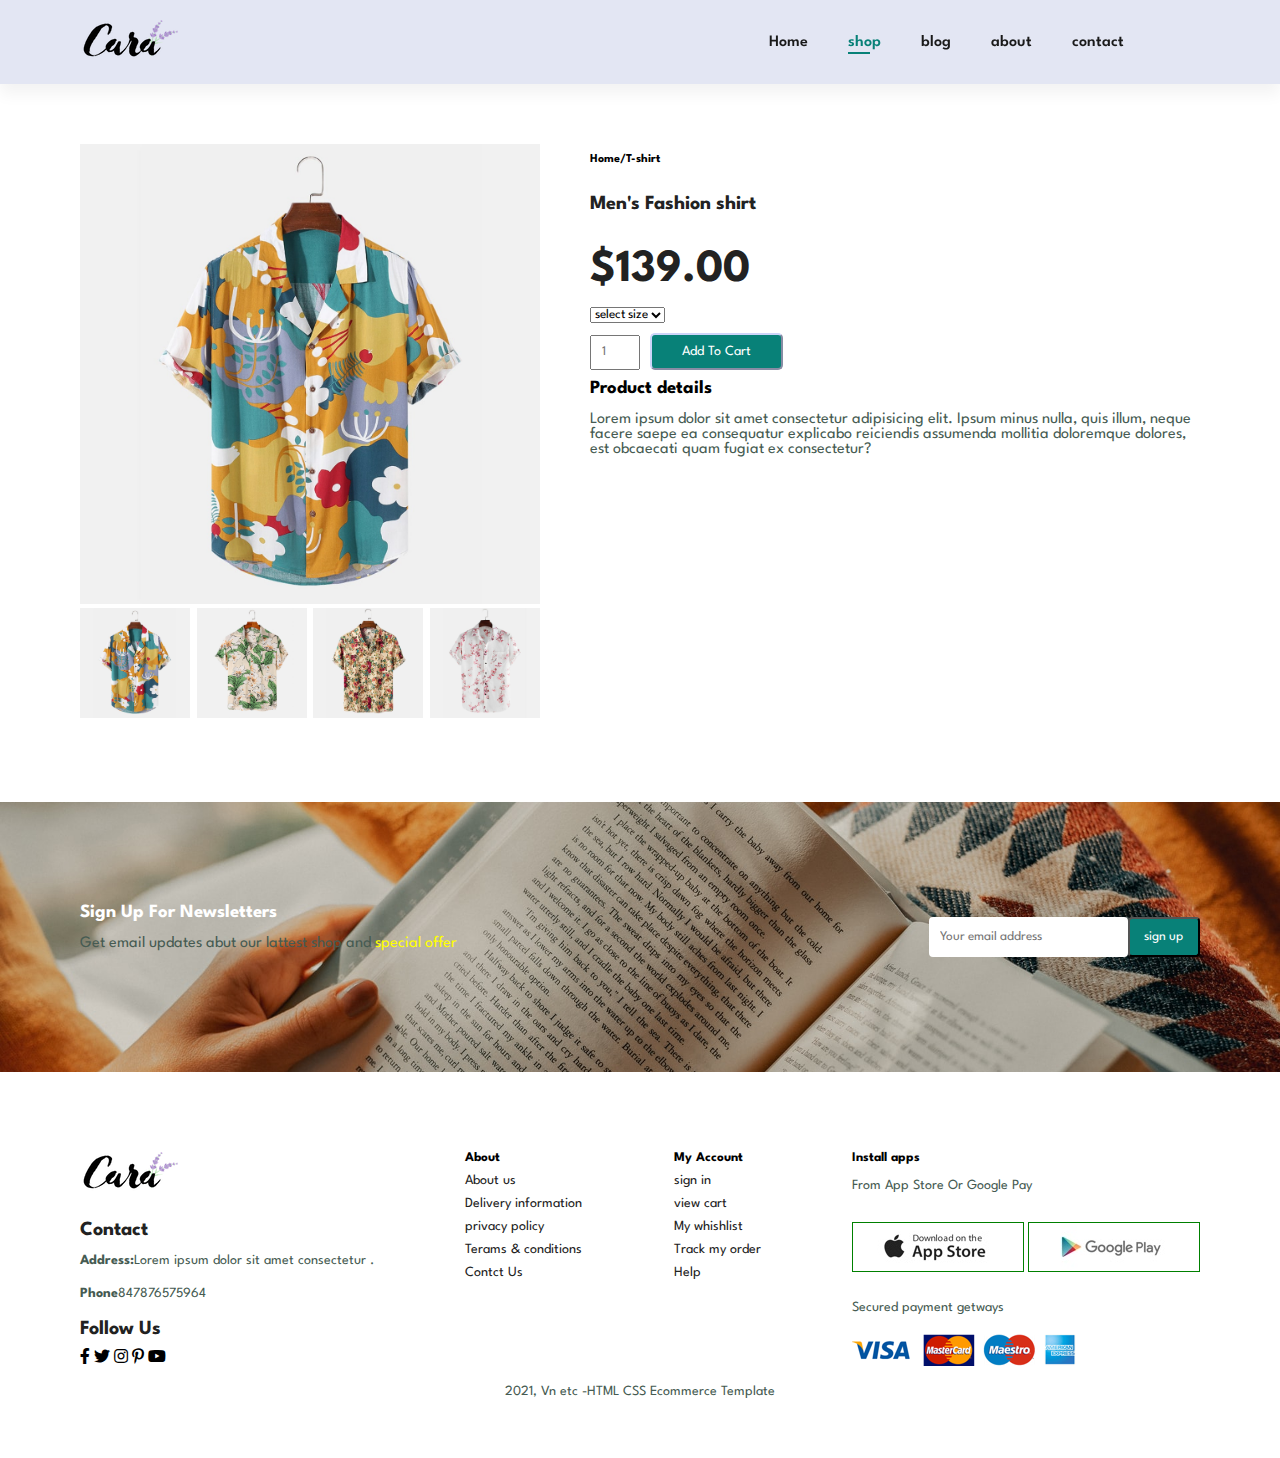
<file: E-commerce/sshop.html>
<!DOCTYPE html>
<html lang="en">
<head>
    <meta charset="UTF-8">
    <meta name="viewport" content="width=device-width, initial-scale=1.0">
    <title>Document</title>
    <link rel="stylesheet" href="https://pro.fontawesome.com/releases/v5.10.0/css/all.css" />

    <link rel="stylesheet" href="./style.css">
</head>
<body>

    <section id="header">
        <a href=""><img src="./logo.png" alt=""></a>

        <div>
            <ul id="navbar">
                <li><a   href="index.html">Home</a></li>
                <li><a class="active" href="shop.html">shop</a></li>
                <li><a href="blog.html">blog</a></li>
                <li><a href="about.html">about</a></li>
                <li><a href="contact.html">contact</a></li>
                <li><a href="cart.html"><i class="far fa-shopping-bag"></i></a></li>
                <a href="#" id="close"><i class="fas fa-times"></i></a>
            </ul>
        </div>

        <div id="mobile">
            <i  id="bar" class="fas fa-outdent"></i>
        </div>
    </section>

    <section id="prodeatils" class="section-p1">
        <div class="single-pro-image">
            <img src="./products/f1.jpg" alt="" width="100%"  id="bimg">
            <div class="small-group-img">
                <div class="small-coll">
                    <img src="./products/f1.jpg" width="100%" alt="" class="simg" >
                </div>
                <div class="small-coll">
                    <img src="./products/f2.jpg" width="100%" alt="" class="simg" >
                </div>
                <div class="small-coll">
                    <img src="./products/f3.jpg" width="100%" alt="" class="simg" >
                </div>
                <div class="small-coll">
                    <img src="./products/f4.jpg" width="100%" alt="" class="simg" >
                </div>
            </div>
        </div>

            <div class="content">
                <h6>Home/T-shirt</h6>
                <h4>Men's Fashion shirt</h4>
                <h2>$139.00</h2>
                <select name="" id=""  class="select" >
                    <option value="">select size</option>
                    <option value="">xl</option>
                    <option value="">xxl</option>
                    <option value="">small</option>
                    <option value="">large</option>
                    
                 </select>
                 <input class="innum" type="number" name="" id="" placeholder="1"><button class="ssbtn">Add To Cart</button>

                 <h3 class="de">Product details</h3>
                 <p>Lorem ipsum dolor sit amet consectetur adipisicing elit. Ipsum minus nulla, quis illum, neque facere saepe ea consequatur explicabo reiciendis assumenda mollitia doloremque dolores, est obcaecati quam fugiat ex consectetur?</p>

           
        </div>
    </section>


    
<section id="news"class=" section-p1  section-m1" >
    <div class="news-box  ">
        <h3>Sign Up For Newsletters</h3>
        <p>Get email updates abut our lattest shop and <span>special offer</span> </p>
    </div>
        <div class="form">
           <input type="email" name="" id="input" placeholder="Your email address"><button>sign up</button>
        </div>
   
</section>

<footer class="section-p1">
<div class="contact details">
    <img  id="logo"   src="./logo.png" alt="">
    <h4>Contact</h4>
   <p><strong>Address:</strong>Lorem ipsum dolor sit amet consectetur . </p>
   <p><strong>Phone</strong>847876575964</p>

   <div class="follow">
    <h4>Follow Us</h4>
    <div class="icon">
        <i class="fab fa-facebook-f"></i>
        <i class="fab fa-twitter"></i>
        <i class="fab fa-instagram"></i>
        <i class="fab fa-pinterest-p"></i>
        <i class="fab fa-youtube"></i>
    </div>
   </div>
</div>
   <div class="about" >
   
        <h5>About</h5>
        <a href="">About us</a>
        <a href="">Delivery information</a>
        <a href="">privacy policy</a>
        <a href="">Terams & conditions</a>
        <a href="">Contct Us</a>
   
   </div>

   
   <div class="about">
   
        <h5>My Account</h5>
        <a href="">sign in</a>
        <a href="">view cart</a>
        <a href="">My whishlist</a>
        <a href="">Track my order</a>
        <a href="">Help</a>
   
   </div>

   <div class="install">
            
    <h5>Install apps</h5>

    <p>From App Store Or Google Pay</p>
    <img src="./pay/app.jpg" alt="" class="img">
    <img src="./pay/play.jpg" alt="" class="img">
    

    <p>Secured payment getways</p>

    <img src="./pay/pay.png" alt="">
   </div>

<div class="copyright">
<p>  2021, Vn etc -HTML CSS Ecommerce Template</p>
</div>

</footer>

<script>
    let bigimg=document.getElementById("bimg");
    let simg=document.getElementsByClassName("simg");

    
    simg[0].addEventListener('click',function(){
        bigimg.src=simg[0].src;
    })

    
    simg[1].addEventListener('click',function(){
        bigimg.src=simg[1].src;
    })
    
    simg[2].addEventListener('click',function(){
        bigimg.src=simg[2].src;
    })

    simg[3].addEventListener('click',function(){
        bigimg.src=simg[3].src;
    })

</script>
<script src="./script.js"></script>
    
</body>
</html>
</file>
<file: E-commerce/style.css>
@import url("https://fonts.googleapis.com/css2?family=Spartan:wght@100;200;300;400;500;600;700;800;900&display=swap");
* {
    margin: 0;
    padding: 0;
    box-sizing: border-box;
    font-family: "Spartan", sans-serif;
  }
  
  html {
    scroll-behavior: smooth;
  }
  
  /* Global Styles */
  
  h1 {
    font-size: 50px;
    line-height: 64px;
    color: #222;
  }
  
  h2 {
    font-size: 46px;
    line-height: 54px;
    color: #222;
  }
  
  h4 {
    font-size: 20px;
    color: #222;
  }
  
  h6 {
    font-weight: 700;
    font-size: 12px;
  }
  
  p {
    font-size: 16px;
    color: #465b52;
    margin: 15px 0 20px 0;
  }
  
  .section-p1 {
    padding: 40px 80px;
  }
  
  .section-m1 {
    margin: 40px 0;
}

body {
  width: 100%;
}

/*header*/

#header{
    display: flex;
    align-items: center;
    justify-content: space-between;
    padding: 20px 80px;
    background-color: #e3e6f3;
    box-shadow: 0px 10px 15px rgba(0, 0, 0, 0.05);
    position: sticky;
    top: 0;
    left: 0;
    z-index: 999;

}

/*navbar*/
#navbar{

    display: flex;
    align-items: center;
    justify-content: center;
    
    

}

#close{
  display: none;
}

#mobile{
  display: none;
  align-items: center;

}

#navbar li{
    list-style: none;
    padding: 0 20px;
    position: relative;
}
#navbar li a{
    text-decoration: none;
    font-weight: 600;
    color: #1a1a1a;
    transition: 0.3 ease;
}

#navbar li a:hover,
#navbar li a.active{
    color:#088178;
}

#navbar li a.active::after,
#navbar li a:hover::after{
    content: "";
    width: 30%;
    height: 2px;
    background: #088178;
    position: absolute;
    bottom: -4px;
    left: 20px;

}
/* home page middle portion*/
#middle{
    background-image: url(./hero4.png);
    height: 90vh;
    width: 100%;
    background-size: cover ;
    background-position: top 25% right 0 ;
    display: flex;
    flex-direction: column;
    align-items: flex-start;
    padding: 0 80px;
    justify-content: center;
    
    
}
#middle h4{
    padding-bottom: 15px;
}

#middle h1{
    color: #088178;
}
#middle button{
    background-image: url(./button.png);
    border: 0;
    padding: 14px 80px 14px 65px;
    color: #088178;
    background-color: transparent;
}
/* features */

#features{
  display: flex;
  align-items: center;
  justify-content: space-around;
  flex-wrap: wrap;
}
#features .fbox img{
  width: 100%;
 margin-bottom:  10px;
}
#features .fbox{
  border: 1px solid #cecece;
  text-align: center;
  margin: 15px 0px;
  width: 180px;
  padding: 30px 15px;
  box-shadow: 20px 20px 34px rgba(0, 0,0, 0.03);
  border-radius: 4px;

}
#features .fbox h6{
  display: inline-block;
  color: #088178;
  padding: 9px 10px 8px 10px;
  background-color: #fddde4;

}

#features .fbox:nth-child(2) h6{
  background-color: #cedbbc;
}


#features .fbox:nth-child(3) h6{
  background-color: #d1e8d1;
}


#features .fbox:nth-child(4) h6{
  background-color: #cdd4f8;
}


#features .fbox:nth-child(5) h6{
  background-color: #fff2e5;
}
/* 
product */
#product1 h2{
  text-align: center;
}

#product1 {
  text-align: center;
}

#product1 .container{
  display: flex;
  justify-content: space-around;
  padding-top: 20px;
  flex-wrap: wrap;
}

#product1 .pro {
  width: 23%;
  min-width: 250px;
  padding: 10px 10px;
  border: 1px solid #cecece;
  cursor: pointer;
  border-radius: 25px;
  margin: 10px 0;
  box-shadow: 20px 20px 30px rgba(0, 0,0, 0.03);
  transition: 0.3s ease;
  position: relative;
}
#product1 .pro :hover{
  box-shadow: 20px 20px 30px rgba(0, 0,0, 0.05);
}

 #product1 .pro img{
  width: 100%;
 border-radius: 20px;
}
#product1 .pro .des{
  padding: 10px 0;
  text-align: start;
}


#product1 .pro .des span{
  color: #088178;
  font-size: 12px;
}

 #product1 .pro .des h5{
  padding-top:7px;
  font-size: 14px;
  
  
} 

#product1 .pro .des .star{
  padding-top:7px;
color: yellow;
font-size: 14px;
}

#product1 .pro .des h4{
  padding-top:7px;
  font-size: 14px;
  color: #088178;
}

#product1 .pro .cart{
  height: 30px;
  width: 30px;
  color: #088178;
  border: 1px solid #cdd4f8;
  position: absolute;
  bottom: 30px;
  right:40px;
  background-color: #e8f6e8;
  border-radius: 40px;
  line-height: 25px;
}
/* banner */


#banner  {
  display: flex;
  flex-direction: column;
  align-items: center;
  text-align: center;
  height: 40vh;
  width: 100%;
  background-image: url(./banner/b2.jpg);
  background-size: cover;
  background-position: center;
  justify-content: center;
}
#banner h6{
  color: white;
  font-size: 20px;

}

#banner h1{
  color: white;
  font-size: 30px;
  
}

#banner button{
 background-color:white;
 color: black;
 padding: 10px 20px;
 border: 1px solid whitesmoke;
 border-radius: 5px;
 cursor: pointer;
 transition: 0.3s ease;
}
#sbanner{
  display: flex;
  justify-content: space-between;
  /* align-items: center; */
  flex-wrap: wrap;

}

#sbanner .baner-box{
  background-image: url(./banner/b17.jpg);
  height: 50vh;
  min-width: 500px;
  display: flex;
  flex-direction: column;
  align-items: flex-start;
  background-size: cover;
  padding: 30px;
 
  justify-content: center;
}


#sbanner  .coll{

  background-image: url(./banner/b10.jpg);
}

#sbanner h5{
  color: white;
}

#sbanner h6{
  padding-top: 5px;
  color: white;
}


#sbanner h2{
  color: white;
}

.sb-btn{
  padding-top: 3px;
  margin-top: 10px;
  height: 30px;
  width: 100px;
  background-color: transparent;
  color: white;
  transition: 0.3s ease;
  font-size: 13px;
  font-weight: bold;
}

.sb-btn:hover{
background-color: #088178;
}

#text-banner{
  display: flex;
  justify-content: space-between;
  flex-wrap: nowrap;
}

.text-box{
  display: flex;
  flex-direction: column;
  align-items: flex-start;
  justify-content: center;
  background-image: url(./banner/b7.jpg);
  height: 25vh;
  min-width: 30%;
  background-size: cover;
  padding: 10px;
  background-position: center;
}

#text-banner .b4{
  background-image: url(./banner/b4.jpg);
}

#text-banner .b18{
  background-image: url(./banner/b18.jpg);
}

#text-banner h3{
  color: white;
}
#text-banner h6{
color: white;
font-size: 13px;
}

#text-banner span{
  color: red;
  font-size: 18px;
  font-weight: bold;
}
#news{
   height: 30vh;
width: 100%;
  background-image: url(./banner/b19.jpg);
  background-size: cover;
  background-position: 20% 30%; 
  display: flex;
  flex-wrap: wrap;
  justify-content: space-between;
  align-items: center;
}

.news-box span{
  color: yellow;
  cursor: pointer;
}

.news-box h3{
  color: white;
}

.form{
  display: flex;
  align-items: center;
  
}

.form button{
 background-color:#088178;
 height: 40px;
 width: 100px;
 border-radius: 4px;
 color: white;


}


.form input{

  height: 40px;
  width: 100%;
  border: 1px solid transparent;
  outline: none;
  border-radius: 4px;
  padding: 10px;
}


  footer {
    display: flex;
    justify-content: space-between;
    flex-wrap: wrap;
  }

footer .about{
  display: flex;
  flex-direction: column;
  align-items: flex-start;
  
}

footer h5{
  margin-bottom: 10px;
}

footer a{
  text-decoration: none;
  margin-bottom: 10px;
  color: #222;
  font-size: 14px;
}

#logo{
  margin-bottom: 25px;
}
footer p{
  font-size: 14px;
}

footer h4{
 margin-bottom: 10px; 
}

 .icon{
  padding-right: 20px;
}

footer .install .img{
  border: 1px solid green;

  margin: 10px 0 10px 0;
}

footer a:hover,
footer .icon:hover{
  color: blue;
}

footer .copyright{
  text-align: center;
  width: 100%;
}
/* 
Media query  */

@media (max-width:830px) {
  #navbar {
    display: flex;
    flex-direction: column;
    align-items: flex-start;
    justify-content: flex-start;
    background-color: #e3e6f3;
    position: fixed;
    top: 0;
    right: -300px;
    height: 100vh;
    width: 300px;
    padding-top: 80px;
}

#navbar.active{
  right: 0px;
  transition: 0.3s;
}

#navbar.unactive{
  display: none;
  transition: 0.3s;
}
  #navbar li{
    /* padding: 5px;
    margin-top: 50px; */
    margin-bottom: 25px;
  }

  #close{
    display: initial;
    top: 25px;
    color: black;
    font-size: 25px;
    position: absolute;
    padding-left: 20px;
  }

  
#mobile {
  display: flex;
  align-items: center;

}

#mobile i{
  color: black;
  font-size: 25px;
}
#middle {
 
  height: 90vh;
  

  background-position: top 30% right 30%;
}
#banner{
  height: 20vh;
}

#sbanner .baner-box {
 
  height: 30vh;
  min-width:100%;
 
  
}
.text-box {
  
  width: 28%;
   
 
}

#news {
  height: 20vh;

 
}
footer h5 {
  margin-top: 10px;
}
#prodeatils {
  display: flex;
  margin-top: 20px;
  margin-left: 10px;
  margin-right: 10px;
}
#bimg img{

  height:200px;
}

/* blog page */
.fcontent h2 {
  font-size: 20px;
  line-height: 20px;
  color: #222;
}
/* about */
#acontainer {
  display: flex;
  align-items: center;
  justify-content: center;
  flex-direction: column;
}
.acontent h2{
  padding-top: 10px;
}
}

@media (max-width:500px) {
  #header {
   
    padding: 10px 25px;
}
#middle {
  /* height: 50vh; */
  background-position: 62%;
  padding: 0 10px;
 
}
h2 {
  font-size: 25px;

}
#middle h1 {
  font-size: 40px;
}

.section-p1 {
  padding: 20px 5%;
}
#sbanner  .coll {
  margin-top: 10px;
}
#sbanner .baner-box {
 /* margin-left: 10px;
 margin-right: 10px; */
 background-position: center;
}
/* 
singal product */
 
#prodeatils {
  display: flex;
  margin-top: 20px;
  flex-direction: column;
}
/* blog */

#bcontainer .box {
  display: flex;
  flex-direction: column;
  align-items: flex-start;
}
.fimg img {
  
  padding: 30px 30px 30px 30px;
}
p {
  
  margin: 15px 0 10px 0;
}
/* about */
.aimg img{
  width: 400px;
}

/* cart page */
#coupon {
 
  flex-direction: column;
  
}
.total {
 
  margin-top: 20px;
  width: 150%;
}
.ftotal{
 
  padding: 10px 0px 10px 0px;
}
}

/* Shop page code */

#shmiddle{
background-image: url(./banner/b1.jpg);
height: 40vh;
width: 100%;
background-size: cover;
display: flex;
align-items: center;
justify-content: center;
flex-direction: column;
}

#shmiddle h2{
  color: white;
}

#shmiddle p{
  color: white;
}

#pagechange{
  
 text-align: center;
}

#pagechange a{
  background-color: #088178;
  font-size: 30px;
  text-decoration: none;
  color: white;
border-radius: 4px;
padding: 10px 20px;

}


#pagechange a i{
  font-size: 30px;
  font-weight: 500;
}
/* 
single product shop */
#prodeatils{
  display: flex;
 margin-top: 20px;
}
#prodeatils .single-pro-image{
  width: 100%;
  margin-right: 50px;
}
.small-group-img{
  display: flex;
  justify-content: space-between;
  
}

/* contact page */

#ccontainer{
  display: flex;
  align-items: center;
  justify-content: center;
}

.small-coll{
  flex-basis: 24%;
  cursor: pointer;
  width: 100%;
  
}
.select{
  display: flex;
  flex-direction: column;
  margin-bottom: 10px ;
}

.innum{
  /* border: 1px solid black; */
  width: 50px;
  height: 35px;
  margin-right: 10px;
  padding-left: 10px;
}
.ssbtn{
  background-color: #088178;
  padding: 10px 30px;
  color: white;
  border-radius: 5px;
  font-size: 14px;
  border-color: #cdd4f8;
  cursor: pointer;

}
 .content h6,
 .content h4
 
 {
  padding: 10px 0 20px 0;
 }
 .content h3{
  padding: 10px 0 0 0;
 }
 .content h2{
  padding: 10px 0 10px 0;
 }

 /* blog */
 #shmiddle.blog-img{
  background-image: url(./banner/b2.jpg);
 }

 
#blmiddle h2,
#blmiddle p{
    color: white;

}
#bcontainer{
    display: flex;
    justify-content: center;
    align-items: center;
    padding: 50px 80px;
    flex-direction: column;
}

#bcontainer .box{
    display: flex;
    justify-content: center;
    align-items: center;
}

.fimg img{
    width: 400px;
    height: 40vh;
    padding: 20px 30px 20px 30px;
}


.fcontent{
   padding-left: 40px;
   width: 50%px;
}

.fcontent a{
    color: black;
    text-decoration: none;
   
}

.fcontent a:hover{
    color: blue;
}
/* about */

#acontainer{
  display: flex;
  align-items: center;
  justify-content: center;
}

#shmiddle.about-img{
  background-image: url(./about/banner.png);
}

.aimg img{
  height: 50vh;
  
}
.acontent{
  padding-left: 25px;
}
.acontent marquee{
  background-color: #cecece;
  color:black;
  font-weight: bold;
}

#about-video h2{
  text-align: center;
  margin-bottom: 15px;
}
#about-video.vd{
  margin: 30px auto 0px auto;
  height: 100%;
  width: 70%;
  
}
#about-video video{
  height: 100%;
width: 100%;

}

/* contact page */

#cform{
  display: flex;
  /* align-items: center; */
  justify-content: space-between;
  border-bottom:1px solid black;
  
}

.con-details h6
{
  padding-top: 10;
  margin-bottom: 10px;
}
.con-details h3{
  margin-bottom: 10px;
}
.con-details h2{
  font-size: 24px;
  line-height: 30px;
  margin-bottom: 10px;
}
.mor-details li{
  display: flex;
  align-items: flex-start;
 
padding: 10px 0;

}
.mor-details  p{
padding-right: 20px;
  margin: 0;
}
.mor-details i{
  padding-right: 10px;
  font-weight: bold;
}

.map-details{
  height: 400px;
  width: 70%;
}


.map-details iframe{
  height: 100%;
  width: 100%;
}
#cform .f-details{
  display: flex;
  flex-direction: column;
  align-items: flex-start;
  justify-content: center;
  padding: 10px 40px 10px 40px;
  
}
#cform .f-details h2{
 
  padding: 10px 0 10px 0;
  font-size: 28px;
}
#cform .f-details h6{
  color: #465b52;
}
#cform .f-details input{
  width: 130%;
  /* padding-top: 10px;
  padding-bottom: 10px; */
  padding: 10px 0px 10px 10px;
  
}

#cform .f-details textarea{
  width: 130%;
  padding: 10px 0px 10px 10px;
}
#cform .f-details .cbtn{
  padding: 15px 20px 15px 20px;
  margin-top: 15px;
  background-color: #088178;
  color: white;
  border-radius: 4px;
  border: none;
  font-size: 20px;
  

}
.m1{

  padding-top: 10px;
  display: flex;
  align-items: center;
  /* justify-content: center; */
  margin: 10px 60px 10px 60px;
}
.mname{
  padding-left: 30px;
  font-size: 15px;
}

/* Cart page */
#cart-table{
  overflow-x: auto;
}
#cart-table table{
  width: 100%;
  border-collapse: collapse;
  white-space: nowrap;
  table-layout: fixed;

}

#cart-table table thead{
  border: 1px solid #222;
  border-left: none;
  border-right: none;
}

#cart-table table thead td{
  padding: 10px 0;
  font-weight: bold;
  text-transform: uppercase;
  
}

#cart-table table tbody tr td{

  padding: 10px 0;
  font-size: 14px;
}
#cart-table table img{
  width: 70px;
}
#cart-table table td:nth-child(1){
  width: 100px;
  text-align: center;
}

#cart-table table td:nth-child(2){
  width: 150px;
  text-align: center;
}


#cart-table table td:nth-child(3){
  width: 250px;
  text-align: center;
}


#cart-table table td:nth-child(4),
#cart-table table td:nth-child(6),#cart-table table td:nth-child(5){
  width: 150px;
  text-align: center;
}
#cart-table table td:nth-child(5) input{

  width: 40px;
  padding: 10px 5px 10px 10px;
}

#coupon{
  display: flex;
  align-items: flex-start;
  justify-content: space-between;
}
.total{
  border: 1px solid #cedbbc;
 width: 60%;
 height: 250px;
 padding: 10px;
}
.total .ftotal h3{
  padding-bottom: 10px;
}
.total .ftotal .btn{
  margin: 20px;
width: 200px;
margin-top: 0px;
margin-left: 0px;
}
.total table{
  border-collapse: collapse;
  margin-bottom: 20px;
}
.total table tr td{
  padding: 10px 10px 10px;
  border: 1px solid #d1e8d1;
  width: 100%;
  
}
#coupon .btn{
  background-color: #088178;
  padding: 10px 10px 10px 10px;
  color: white;
  font-size: 15px;
  border: none;
  border-radius: 4px;
 
}
.total .button{
 margin: 10px;
}
</file>
